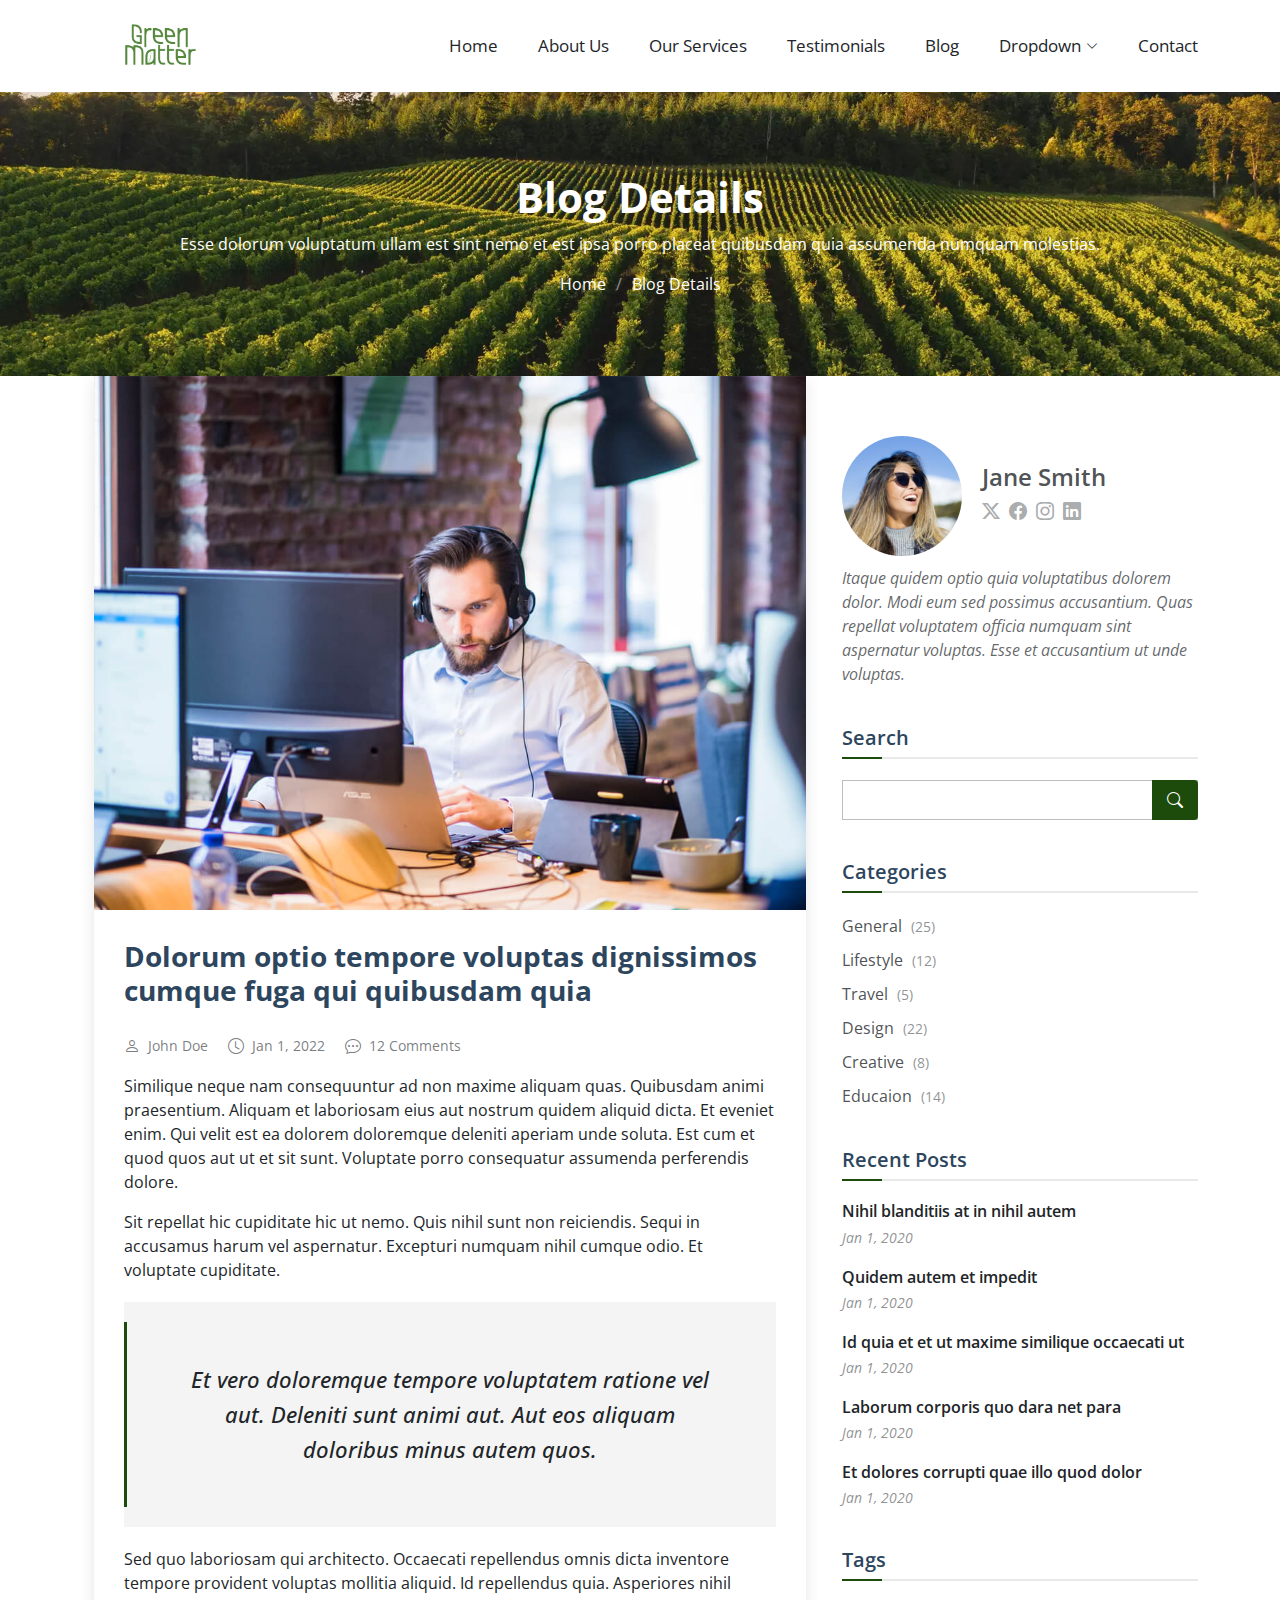
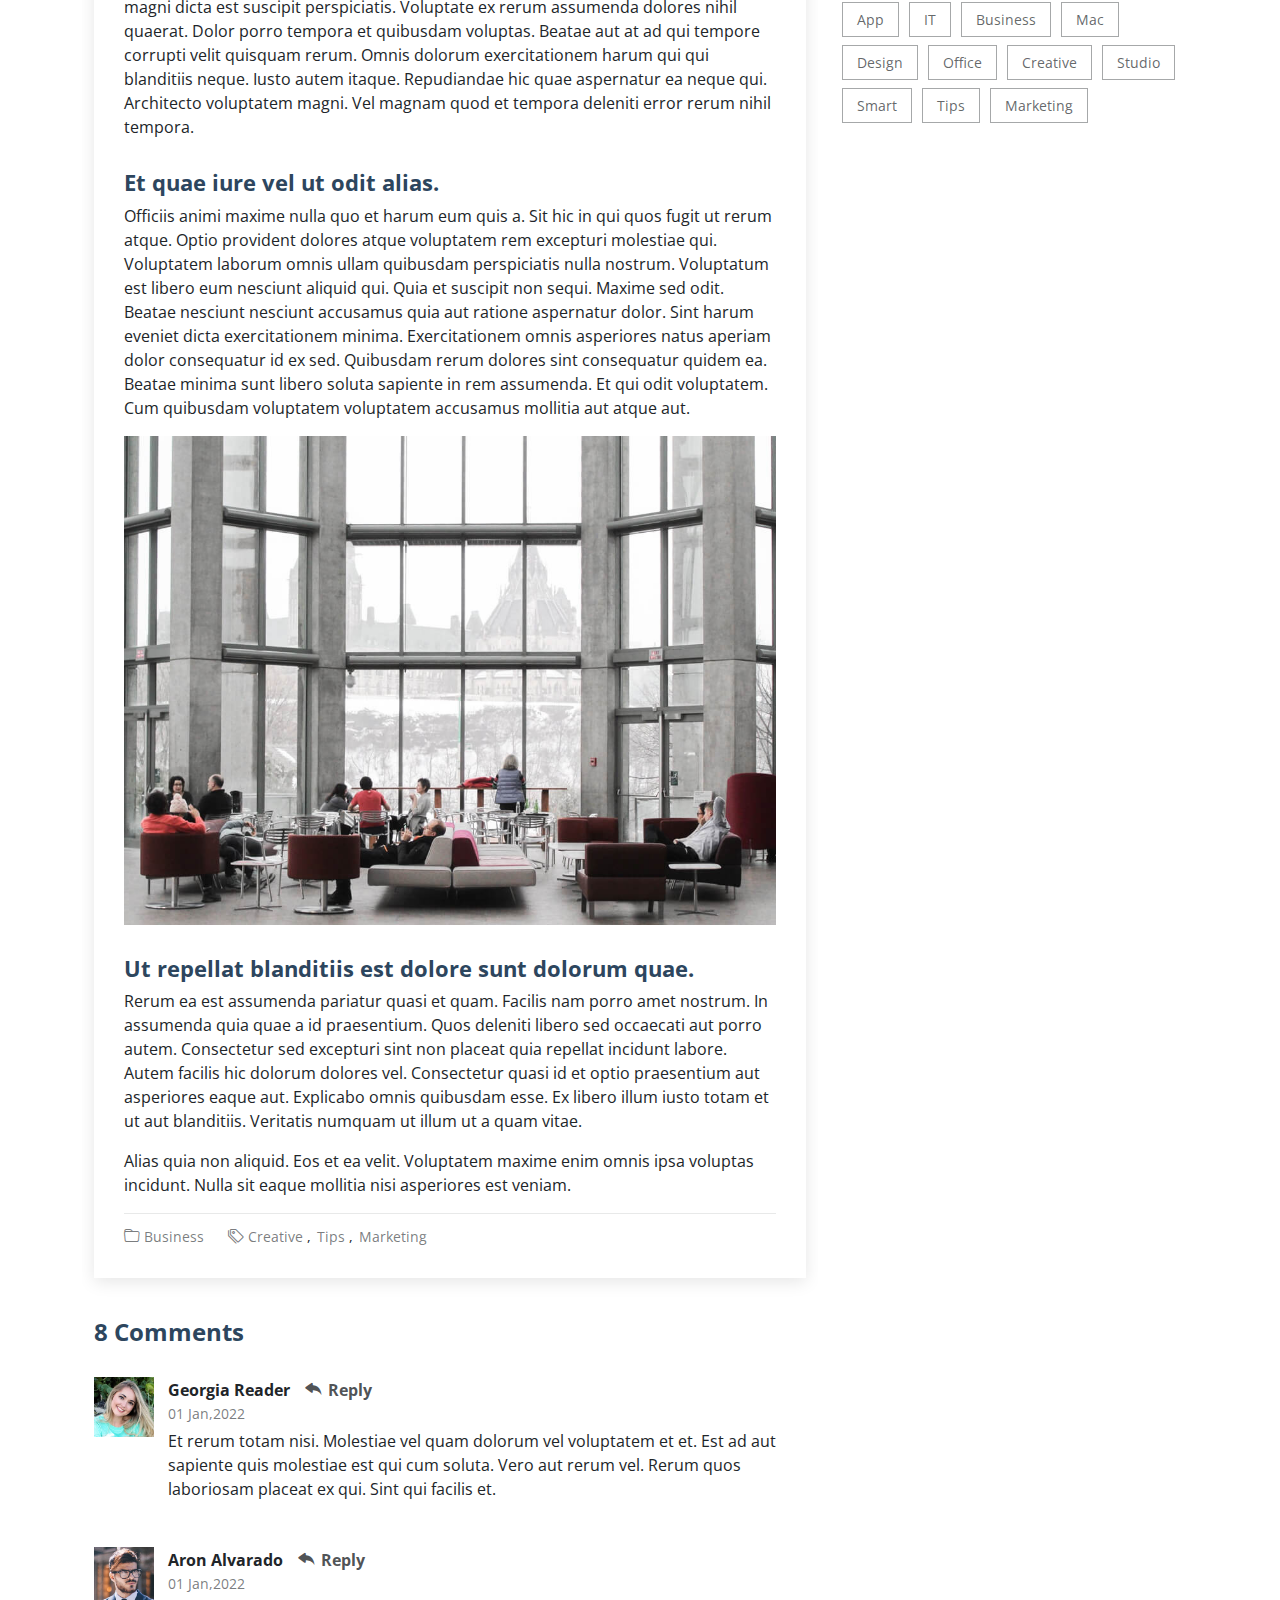
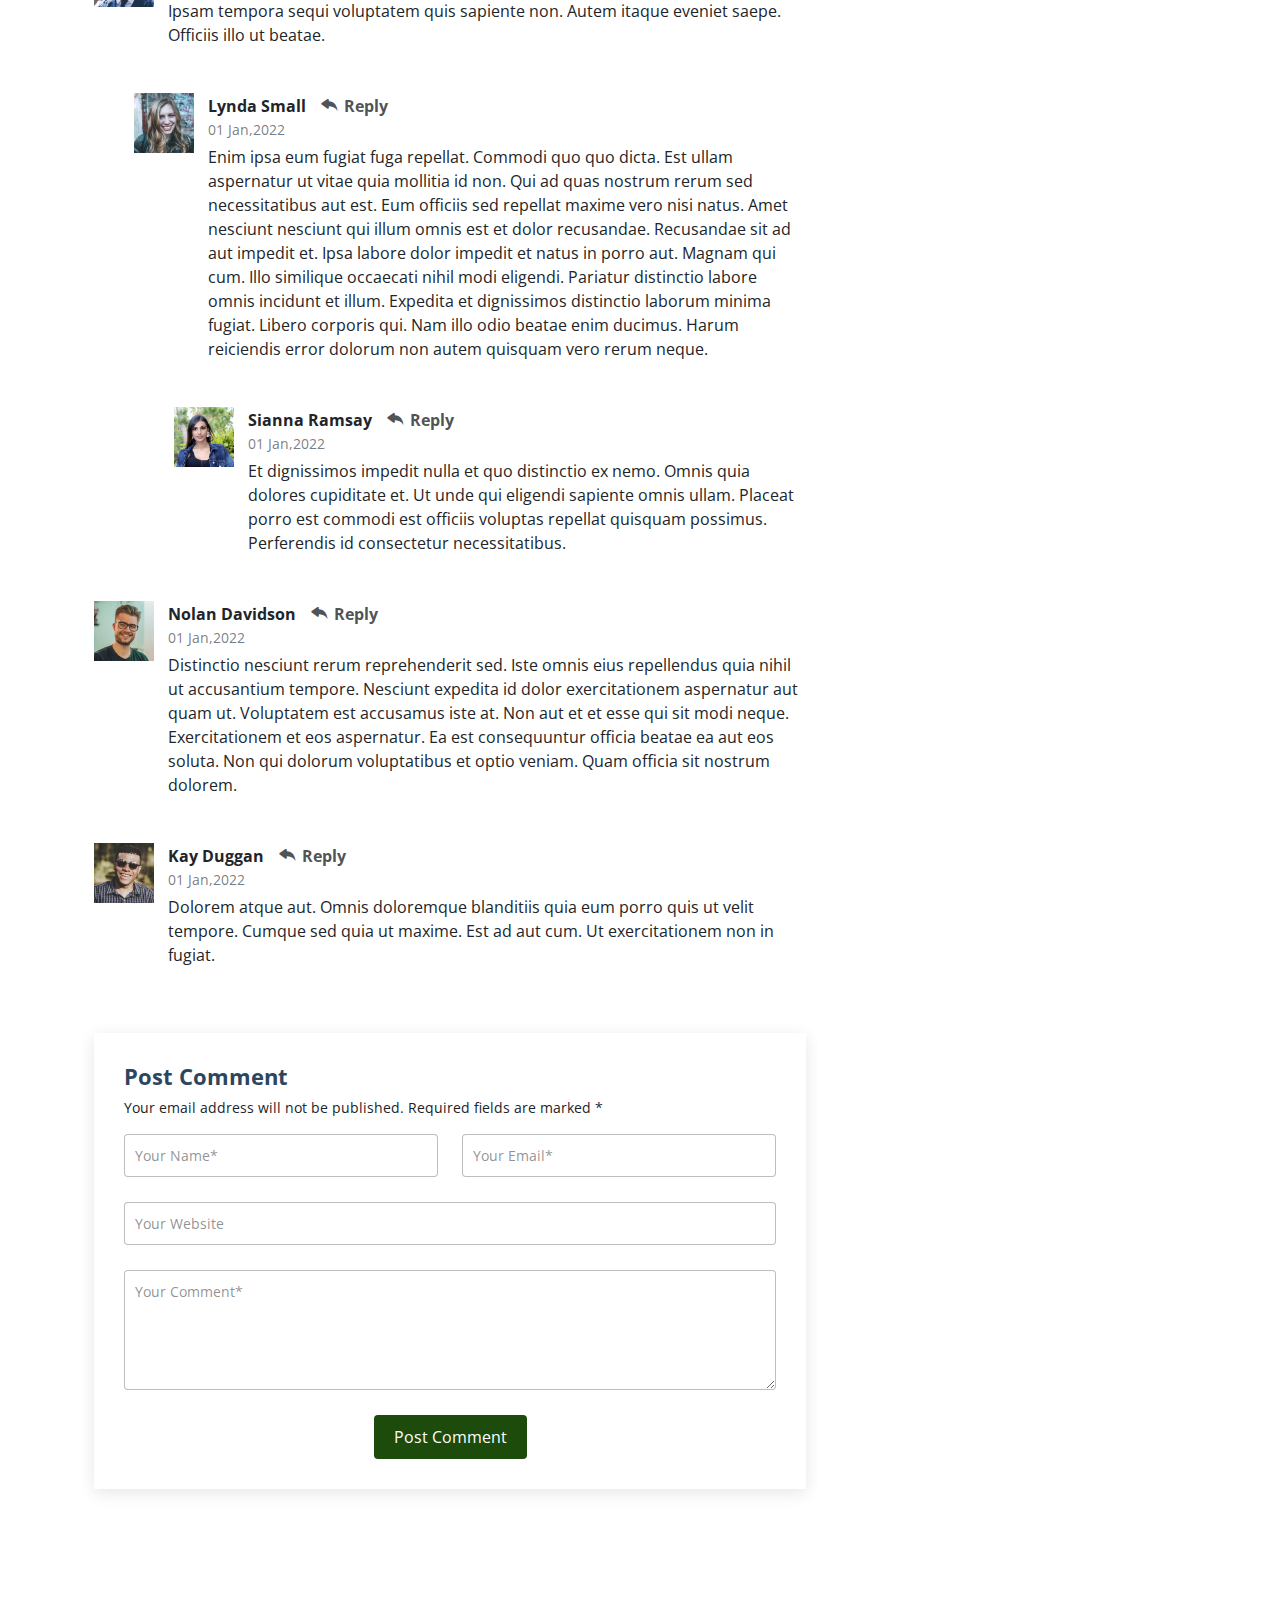
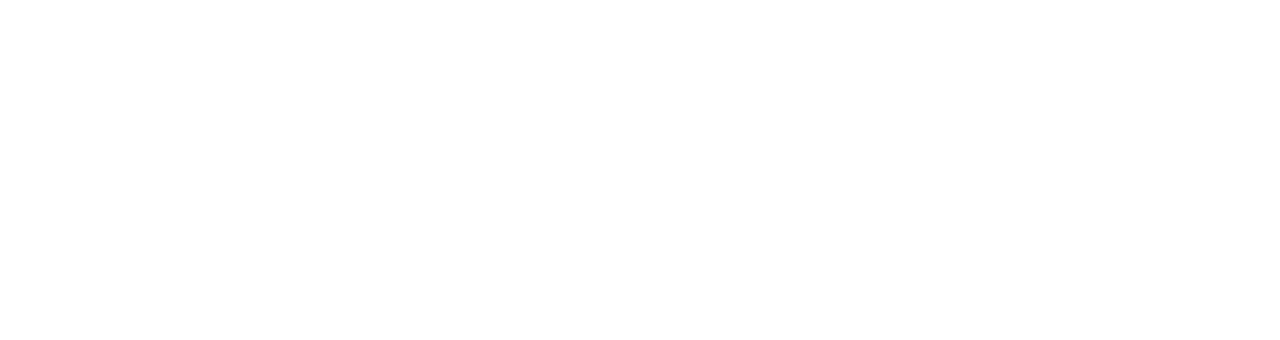
<file: blog-details.html>
<!DOCTYPE html>
<html lang="en">

<head>
  <meta charset="utf-8">
  <meta content="width=device-width, initial-scale=1.0" name="viewport">
  <title>Blog Details - AgriCulture Bootstrap Template</title>
  <meta name="description" content="">
  <meta name="keywords" content="">

  <!-- Favicons -->
  <link href="assets/img/favicon.png" rel="icon">
  <link href="assets/img/apple-touch-icon.png" rel="apple-touch-icon">

  <!-- Fonts -->
  <link href="https://fonts.googleapis.com" rel="preconnect">
  <link href="https://fonts.gstatic.com" rel="preconnect" crossorigin>
  <link href="https://fonts.googleapis.com/css2?family=Open+Sans:ital,wght@0,300;0,400;0,500;0,600;0,700;0,800;1,300;1,400;1,500;1,600;1,700;1,800&family=Marcellus:wght@400&display=swap" rel="stylesheet">

  <!-- Vendor CSS Files -->
  <link href="assets/vendor/bootstrap/css/bootstrap.min.css" rel="stylesheet">
  <link href="assets/vendor/bootstrap-icons/bootstrap-icons.css" rel="stylesheet">
  <link href="assets/vendor/aos/aos.css" rel="stylesheet">
  <link href="assets/vendor/swiper/swiper-bundle.min.css" rel="stylesheet">
  <link href="assets/vendor/glightbox/css/glightbox.min.css" rel="stylesheet">

  <!-- Main CSS File -->
  <link href="assets/css/main.css" rel="stylesheet">

  <!-- =======================================================
  * Template Name: AgriCulture
  * Template URL: https://bootstrapmade.com/agriculture-bootstrap-website-template/
  * Updated: Aug 07 2024 with Bootstrap v5.3.3
  * Author: BootstrapMade.com
  * License: https://bootstrapmade.com/license/
  ======================================================== -->
</head>

<body class="blog-details-page">

  <header id="header" class="header d-flex align-items-center position-relative">
    <div class="container-fluid container-xl position-relative d-flex align-items-center justify-content-between">

      <a href="index.html" class="logo d-flex align-items-center">
        <!-- Uncomment the line below if you also wish to use an image logo -->
        <img src="assets/img/logo.png" alt="AgriCulture">
        <!-- <h1 class="sitename">AgriCulture</h1>  -->
      </a>

      <nav id="navmenu" class="navmenu">
        <ul>
          <li><a href="index.html">Home</a></li>
          <li><a href="about.html">About Us</a></li>
          <li><a href="services.html">Our Services</a></li>
          <li><a href="testimonials.html">Testimonials</a></li>
          <li><a href="blog.html">Blog</a></li>
          <li class="dropdown"><a href="#"><span>Dropdown</span> <i class="bi bi-chevron-down toggle-dropdown"></i></a>
            <ul>
              <li><a href="#">Dropdown 1</a></li>
              <li class="dropdown"><a href="#"><span>Deep Dropdown</span> <i class="bi bi-chevron-down toggle-dropdown"></i></a>
                <ul>
                  <li><a href="#">Deep Dropdown 1</a></li>
                  <li><a href="#">Deep Dropdown 2</a></li>
                  <li><a href="#">Deep Dropdown 3</a></li>
                  <li><a href="#">Deep Dropdown 4</a></li>
                  <li><a href="#">Deep Dropdown 5</a></li>
                </ul>
              </li>
              <li><a href="#">Dropdown 2</a></li>
              <li><a href="#">Dropdown 3</a></li>
              <li><a href="#">Dropdown 4</a></li>
            </ul>
          </li>
          <li><a href="contact.html">Contact</a></li>
        </ul>
        <i class="mobile-nav-toggle d-xl-none bi bi-list"></i>
      </nav>

    </div>
  </header>

  <main class="main">

    <!-- Page Title -->
    <div class="page-title dark-background" data-aos="fade" style="background-image: url(assets/img/page-title-bg.webp);">
      <div class="container position-relative">
        <h1>Blog Details</h1>
        <p>Esse dolorum voluptatum ullam est sint nemo et est ipsa porro placeat quibusdam quia assumenda numquam molestias.</p>
        <nav class="breadcrumbs">
          <ol>
            <li><a href="index.html">Home</a></li>
            <li class="current">Blog Details</li>
          </ol>
        </nav>
      </div>
    </div><!-- End Page Title -->

    <div class="container">
      <div class="row">

        <div class="col-lg-8">

          <!-- Blog Details Section -->
          <section id="blog-details" class="blog-details section">
            <div class="container">

              <article class="article">

                <div class="post-img">
                  <img src="assets/img/blog/blog-1.jpg" alt="" class="img-fluid">
                </div>

                <h2 class="title">Dolorum optio tempore voluptas dignissimos cumque fuga qui quibusdam quia</h2>

                <div class="meta-top">
                  <ul>
                    <li class="d-flex align-items-center"><i class="bi bi-person"></i> <a href="blog-details.html">John Doe</a></li>
                    <li class="d-flex align-items-center"><i class="bi bi-clock"></i> <a href="blog-details.html"><time datetime="2020-01-01">Jan 1, 2022</time></a></li>
                    <li class="d-flex align-items-center"><i class="bi bi-chat-dots"></i> <a href="blog-details.html">12 Comments</a></li>
                  </ul>
                </div><!-- End meta top -->

                <div class="content">
                  <p>
                    Similique neque nam consequuntur ad non maxime aliquam quas. Quibusdam animi praesentium. Aliquam et laboriosam eius aut nostrum quidem aliquid dicta.
                    Et eveniet enim. Qui velit est ea dolorem doloremque deleniti aperiam unde soluta. Est cum et quod quos aut ut et sit sunt. Voluptate porro consequatur assumenda perferendis dolore.
                  </p>

                  <p>
                    Sit repellat hic cupiditate hic ut nemo. Quis nihil sunt non reiciendis. Sequi in accusamus harum vel aspernatur. Excepturi numquam nihil cumque odio. Et voluptate cupiditate.
                  </p>

                  <blockquote>
                    <p>
                      Et vero doloremque tempore voluptatem ratione vel aut. Deleniti sunt animi aut. Aut eos aliquam doloribus minus autem quos.
                    </p>
                  </blockquote>

                  <p>
                    Sed quo laboriosam qui architecto. Occaecati repellendus omnis dicta inventore tempore provident voluptas mollitia aliquid. Id repellendus quia. Asperiores nihil magni dicta est suscipit perspiciatis. Voluptate ex rerum assumenda dolores nihil quaerat.
                    Dolor porro tempora et quibusdam voluptas. Beatae aut at ad qui tempore corrupti velit quisquam rerum. Omnis dolorum exercitationem harum qui qui blanditiis neque.
                    Iusto autem itaque. Repudiandae hic quae aspernatur ea neque qui. Architecto voluptatem magni. Vel magnam quod et tempora deleniti error rerum nihil tempora.
                  </p>

                  <h3>Et quae iure vel ut odit alias.</h3>
                  <p>
                    Officiis animi maxime nulla quo et harum eum quis a. Sit hic in qui quos fugit ut rerum atque. Optio provident dolores atque voluptatem rem excepturi molestiae qui. Voluptatem laborum omnis ullam quibusdam perspiciatis nulla nostrum. Voluptatum est libero eum nesciunt aliquid qui.
                    Quia et suscipit non sequi. Maxime sed odit. Beatae nesciunt nesciunt accusamus quia aut ratione aspernatur dolor. Sint harum eveniet dicta exercitationem minima. Exercitationem omnis asperiores natus aperiam dolor consequatur id ex sed. Quibusdam rerum dolores sint consequatur quidem ea.
                    Beatae minima sunt libero soluta sapiente in rem assumenda. Et qui odit voluptatem. Cum quibusdam voluptatem voluptatem accusamus mollitia aut atque aut.
                  </p>
                  <img src="assets/img/blog/blog-inside-post.jpg" class="img-fluid" alt="">

                  <h3>Ut repellat blanditiis est dolore sunt dolorum quae.</h3>
                  <p>
                    Rerum ea est assumenda pariatur quasi et quam. Facilis nam porro amet nostrum. In assumenda quia quae a id praesentium. Quos deleniti libero sed occaecati aut porro autem. Consectetur sed excepturi sint non placeat quia repellat incidunt labore. Autem facilis hic dolorum dolores vel.
                    Consectetur quasi id et optio praesentium aut asperiores eaque aut. Explicabo omnis quibusdam esse. Ex libero illum iusto totam et ut aut blanditiis. Veritatis numquam ut illum ut a quam vitae.
                  </p>
                  <p>
                    Alias quia non aliquid. Eos et ea velit. Voluptatem maxime enim omnis ipsa voluptas incidunt. Nulla sit eaque mollitia nisi asperiores est veniam.
                  </p>

                </div><!-- End post content -->

                <div class="meta-bottom">
                  <i class="bi bi-folder"></i>
                  <ul class="cats">
                    <li><a href="#">Business</a></li>
                  </ul>

                  <i class="bi bi-tags"></i>
                  <ul class="tags">
                    <li><a href="#">Creative</a></li>
                    <li><a href="#">Tips</a></li>
                    <li><a href="#">Marketing</a></li>
                  </ul>
                </div><!-- End meta bottom -->

              </article>

            </div>
          </section><!-- /Blog Details Section -->

          <!-- Blog Comments Section -->
          <section id="blog-comments" class="blog-comments section">

            <div class="container">

              <h4 class="comments-count">8 Comments</h4>

              <div id="comment-1" class="comment">
                <div class="d-flex">
                  <div class="comment-img"><img src="assets/img/blog/comments-1.jpg" alt=""></div>
                  <div>
                    <h5><a href="">Georgia Reader</a> <a href="#" class="reply"><i class="bi bi-reply-fill"></i> Reply</a></h5>
                    <time datetime="2020-01-01">01 Jan,2022</time>
                    <p>
                      Et rerum totam nisi. Molestiae vel quam dolorum vel voluptatem et et. Est ad aut sapiente quis molestiae est qui cum soluta.
                      Vero aut rerum vel. Rerum quos laboriosam placeat ex qui. Sint qui facilis et.
                    </p>
                  </div>
                </div>
              </div><!-- End comment #1 -->

              <div id="comment-2" class="comment">
                <div class="d-flex">
                  <div class="comment-img"><img src="assets/img/blog/comments-2.jpg" alt=""></div>
                  <div>
                    <h5><a href="">Aron Alvarado</a> <a href="#" class="reply"><i class="bi bi-reply-fill"></i> Reply</a></h5>
                    <time datetime="2020-01-01">01 Jan,2022</time>
                    <p>
                      Ipsam tempora sequi voluptatem quis sapiente non. Autem itaque eveniet saepe. Officiis illo ut beatae.
                    </p>
                  </div>
                </div>

                <div id="comment-reply-1" class="comment comment-reply">
                  <div class="d-flex">
                    <div class="comment-img"><img src="assets/img/blog/comments-3.jpg" alt=""></div>
                    <div>
                      <h5><a href="">Lynda Small</a> <a href="#" class="reply"><i class="bi bi-reply-fill"></i> Reply</a></h5>
                      <time datetime="2020-01-01">01 Jan,2022</time>
                      <p>
                        Enim ipsa eum fugiat fuga repellat. Commodi quo quo dicta. Est ullam aspernatur ut vitae quia mollitia id non. Qui ad quas nostrum rerum sed necessitatibus aut est. Eum officiis sed repellat maxime vero nisi natus. Amet nesciunt nesciunt qui illum omnis est et dolor recusandae.

                        Recusandae sit ad aut impedit et. Ipsa labore dolor impedit et natus in porro aut. Magnam qui cum. Illo similique occaecati nihil modi eligendi. Pariatur distinctio labore omnis incidunt et illum. Expedita et dignissimos distinctio laborum minima fugiat.

                        Libero corporis qui. Nam illo odio beatae enim ducimus. Harum reiciendis error dolorum non autem quisquam vero rerum neque.
                      </p>
                    </div>
                  </div>

                  <div id="comment-reply-2" class="comment comment-reply">
                    <div class="d-flex">
                      <div class="comment-img"><img src="assets/img/blog/comments-4.jpg" alt=""></div>
                      <div>
                        <h5><a href="">Sianna Ramsay</a> <a href="#" class="reply"><i class="bi bi-reply-fill"></i> Reply</a></h5>
                        <time datetime="2020-01-01">01 Jan,2022</time>
                        <p>
                          Et dignissimos impedit nulla et quo distinctio ex nemo. Omnis quia dolores cupiditate et. Ut unde qui eligendi sapiente omnis ullam. Placeat porro est commodi est officiis voluptas repellat quisquam possimus. Perferendis id consectetur necessitatibus.
                        </p>
                      </div>
                    </div>

                  </div><!-- End comment reply #2-->

                </div><!-- End comment reply #1-->

              </div><!-- End comment #2-->

              <div id="comment-3" class="comment">
                <div class="d-flex">
                  <div class="comment-img"><img src="assets/img/blog/comments-5.jpg" alt=""></div>
                  <div>
                    <h5><a href="">Nolan Davidson</a> <a href="#" class="reply"><i class="bi bi-reply-fill"></i> Reply</a></h5>
                    <time datetime="2020-01-01">01 Jan,2022</time>
                    <p>
                      Distinctio nesciunt rerum reprehenderit sed. Iste omnis eius repellendus quia nihil ut accusantium tempore. Nesciunt expedita id dolor exercitationem aspernatur aut quam ut. Voluptatem est accusamus iste at.
                      Non aut et et esse qui sit modi neque. Exercitationem et eos aspernatur. Ea est consequuntur officia beatae ea aut eos soluta. Non qui dolorum voluptatibus et optio veniam. Quam officia sit nostrum dolorem.
                    </p>
                  </div>
                </div>

              </div><!-- End comment #3 -->

              <div id="comment-4" class="comment">
                <div class="d-flex">
                  <div class="comment-img"><img src="assets/img/blog/comments-6.jpg" alt=""></div>
                  <div>
                    <h5><a href="">Kay Duggan</a> <a href="#" class="reply"><i class="bi bi-reply-fill"></i> Reply</a></h5>
                    <time datetime="2020-01-01">01 Jan,2022</time>
                    <p>
                      Dolorem atque aut. Omnis doloremque blanditiis quia eum porro quis ut velit tempore. Cumque sed quia ut maxime. Est ad aut cum. Ut exercitationem non in fugiat.
                    </p>
                  </div>
                </div>

              </div><!-- End comment #4 -->

            </div>

          </section><!-- /Blog Comments Section -->

          <!-- Comment Form Section -->
          <section id="comment-form" class="comment-form section">
            <div class="container">

              <form action="">

                <h4>Post Comment</h4>
                <p>Your email address will not be published. Required fields are marked * </p>
                <div class="row">
                  <div class="col-md-6 form-group">
                    <input name="name" type="text" class="form-control" placeholder="Your Name*">
                  </div>
                  <div class="col-md-6 form-group">
                    <input name="email" type="text" class="form-control" placeholder="Your Email*">
                  </div>
                </div>
                <div class="row">
                  <div class="col form-group">
                    <input name="website" type="text" class="form-control" placeholder="Your Website">
                  </div>
                </div>
                <div class="row">
                  <div class="col form-group">
                    <textarea name="comment" class="form-control" placeholder="Your Comment*"></textarea>
                  </div>
                </div>

                <div class="text-center">
                  <button type="submit" class="btn btn-primary">Post Comment</button>
                </div>

              </form>

            </div>
          </section><!-- /Comment Form Section -->

        </div>

        <div class="col-lg-4 sidebar">

          <div class="widgets-container">

            <!-- Blog Author Widget -->
            <div class="blog-author-widget widget-item">

              <div class="d-flex flex-column align-items-center">
                <div class="d-flex align-items-center w-100">
                  <img src="assets/img/blog/blog-author.jpg" class="rounded-circle flex-shrink-0" alt="">
                  <div>
                    <h4>Jane Smith</h4>
                    <div class="social-links">
                      <a href="https://x.com/#"><i class="bi bi-twitter-x"></i></a>
                      <a href="https://facebook.com/#"><i class="bi bi-facebook"></i></a>
                      <a href="https://instagram.com/#"><i class="biu bi-instagram"></i></a>
                      <a href="https://instagram.com/#"><i class="biu bi-linkedin"></i></a>
                    </div>
                  </div>
                </div>

                <p>
                  Itaque quidem optio quia voluptatibus dolorem dolor. Modi eum sed possimus accusantium. Quas repellat voluptatem officia numquam sint aspernatur voluptas. Esse et accusantium ut unde voluptas.
                </p>

              </div>

            </div><!--/Blog Author Widget -->

            <!-- Search Widget -->
            <div class="search-widget widget-item">

              <h3 class="widget-title">Search</h3>
              <form action="">
                <input type="text">
                <button type="submit" title="Search"><i class="bi bi-search"></i></button>
              </form>

            </div><!--/Search Widget -->

            <!-- Categories Widget -->
            <div class="categories-widget widget-item">

              <h3 class="widget-title">Categories</h3>
              <ul class="mt-3">
                <li><a href="#">General <span>(25)</span></a></li>
                <li><a href="#">Lifestyle <span>(12)</span></a></li>
                <li><a href="#">Travel <span>(5)</span></a></li>
                <li><a href="#">Design <span>(22)</span></a></li>
                <li><a href="#">Creative <span>(8)</span></a></li>
                <li><a href="#">Educaion <span>(14)</span></a></li>
              </ul>

            </div><!--/Categories Widget -->

            <!-- Recent Posts Widget 2 -->
            <div class="recent-posts-widget-2 widget-item">

              <h3 class="widget-title">Recent Posts</h3>

              <div class="post-item">
                <h4><a href="blog-details.html">Nihil blanditiis at in nihil autem</a></h4>
                <time datetime="2020-01-01">Jan 1, 2020</time>
              </div><!-- End recent post item-->

              <div class="post-item">
                <h4><a href="blog-details.html">Quidem autem et impedit</a></h4>
                <time datetime="2020-01-01">Jan 1, 2020</time>
              </div><!-- End recent post item-->

              <div class="post-item">
                <h4><a href="blog-details.html">Id quia et et ut maxime similique occaecati ut</a></h4>
                <time datetime="2020-01-01">Jan 1, 2020</time>
              </div><!-- End recent post item-->

              <div class="post-item">
                <h4><a href="blog-details.html">Laborum corporis quo dara net para</a></h4>
                <time datetime="2020-01-01">Jan 1, 2020</time>
              </div><!-- End recent post item-->

              <div class="post-item">
                <h4><a href="blog-details.html">Et dolores corrupti quae illo quod dolor</a></h4>
                <time datetime="2020-01-01">Jan 1, 2020</time>
              </div><!-- End recent post item-->

            </div><!--/Recent Posts Widget 2 -->

            <!-- Tags Widget -->
            <div class="tags-widget widget-item">

              <h3 class="widget-title">Tags</h3>
              <ul>
                <li><a href="#">App</a></li>
                <li><a href="#">IT</a></li>
                <li><a href="#">Business</a></li>
                <li><a href="#">Mac</a></li>
                <li><a href="#">Design</a></li>
                <li><a href="#">Office</a></li>
                <li><a href="#">Creative</a></li>
                <li><a href="#">Studio</a></li>
                <li><a href="#">Smart</a></li>
                <li><a href="#">Tips</a></li>
                <li><a href="#">Marketing</a></li>
              </ul>

            </div><!--/Tags Widget -->

          </div>

        </div>

      </div>
    </div>

  </main>

  <footer id="footer" class="footer dark-background">

    <div class="footer-top">
      <div class="container">
        <div class="row gy-4">
          <div class="col-lg-4 col-md-6 footer-about">
            <a href="index.html" class="logo d-flex align-items-center">
              <span class="sitename">AgriCulture</span>
            </a>
            <div class="footer-contact pt-3">
              <p>A108 Adam Street</p>
              <p>New York, NY 535022</p>
              <p class="mt-3"><strong>Phone:</strong> <span>+1 5589 55488 55</span></p>
              <p><strong>Email:</strong> <span>info@example.com</span></p>
            </div>
          </div>

          <div class="col-lg-2 col-md-3 footer-links">
            <h4>Useful Links</h4>
            <ul>
              <li><a href="#">Home</a></li>
              <li><a href="#">About us</a></li>
              <li><a href="#">Services</a></li>
              <li><a href="#">Terms of service</a></li>
              <li><a href="#">Privacy policy</a></li>
            </ul>
          </div>

          <div class="col-lg-2 col-md-3 footer-links">
            <h4>Our Services</h4>
            <ul>
              <li><a href="#">Web Design</a></li>
              <li><a href="#">Web Development</a></li>
              <li><a href="#">Product Management</a></li>
              <li><a href="#">Marketing</a></li>
              <li><a href="#">Graphic Design</a></li>
            </ul>
          </div>

          <div class="col-lg-2 col-md-3 footer-links">
            <h4>Hic solutasetp</h4>
            <ul>
              <li><a href="#">Molestiae accusamus iure</a></li>
              <li><a href="#">Excepturi dignissimos</a></li>
              <li><a href="#">Suscipit distinctio</a></li>
              <li><a href="#">Dilecta</a></li>
              <li><a href="#">Sit quas consectetur</a></li>
            </ul>
          </div>

          <div class="col-lg-2 col-md-3 footer-links">
            <h4>Nobis illum</h4>
            <ul>
              <li><a href="#">Ipsam</a></li>
              <li><a href="#">Laudantium dolorum</a></li>
              <li><a href="#">Dinera</a></li>
              <li><a href="#">Trodelas</a></li>
              <li><a href="#">Flexo</a></li>
            </ul>
          </div>

        </div>
      </div>
    </div>

    <div class="copyright text-center">
      <div class="container d-flex flex-column flex-lg-row justify-content-center justify-content-lg-between align-items-center">

        <div class="d-flex flex-column align-items-center align-items-lg-start">
          <div>
            © Copyright <strong><span>MyWebsite</span></strong>. All Rights Reserved
          </div>
          <div class="credits">
            <!-- All the links in the footer should remain intact. -->
            <!-- You can delete the links only if you purchased the pro version. -->
            <!-- Licensing information: https://bootstrapmade.com/license/ -->
            <!-- Purchase the pro version with working PHP/AJAX contact form: https://bootstrapmade.com/herobiz-bootstrap-business-template/ -->
            Designed by <a href="https://bootstrapmade.com/">BootstrapMade</a> Distributed by <a href="https://themewagon.com">ThemeWagon</a>
          </div>
        </div>

        <div class="social-links order-first order-lg-last mb-3 mb-lg-0">
          <a href=""><i class="bi bi-twitter-x"></i></a>
          <a href=""><i class="bi bi-facebook"></i></a>
          <a href=""><i class="bi bi-instagram"></i></a>
          <a href=""><i class="bi bi-linkedin"></i></a>
        </div>

      </div>
    </div>

  </footer>

  <!-- Scroll Top -->
  <a href="#" id="scroll-top" class="scroll-top d-flex align-items-center justify-content-center"><i class="bi bi-arrow-up-short"></i></a>

  <!-- Preloader -->
  <div id="preloader"></div>

  <!-- Vendor JS Files -->
  <script src="assets/vendor/bootstrap/js/bootstrap.bundle.min.js"></script>
  <script src="assets/vendor/php-email-form/validate.js"></script>
  <script src="assets/vendor/aos/aos.js"></script>
  <script src="assets/vendor/swiper/swiper-bundle.min.js"></script>
  <script src="assets/vendor/glightbox/js/glightbox.min.js"></script>

  <!-- Main JS File -->
  <script src="assets/js/main.js"></script>

</body>

</html>
</file>
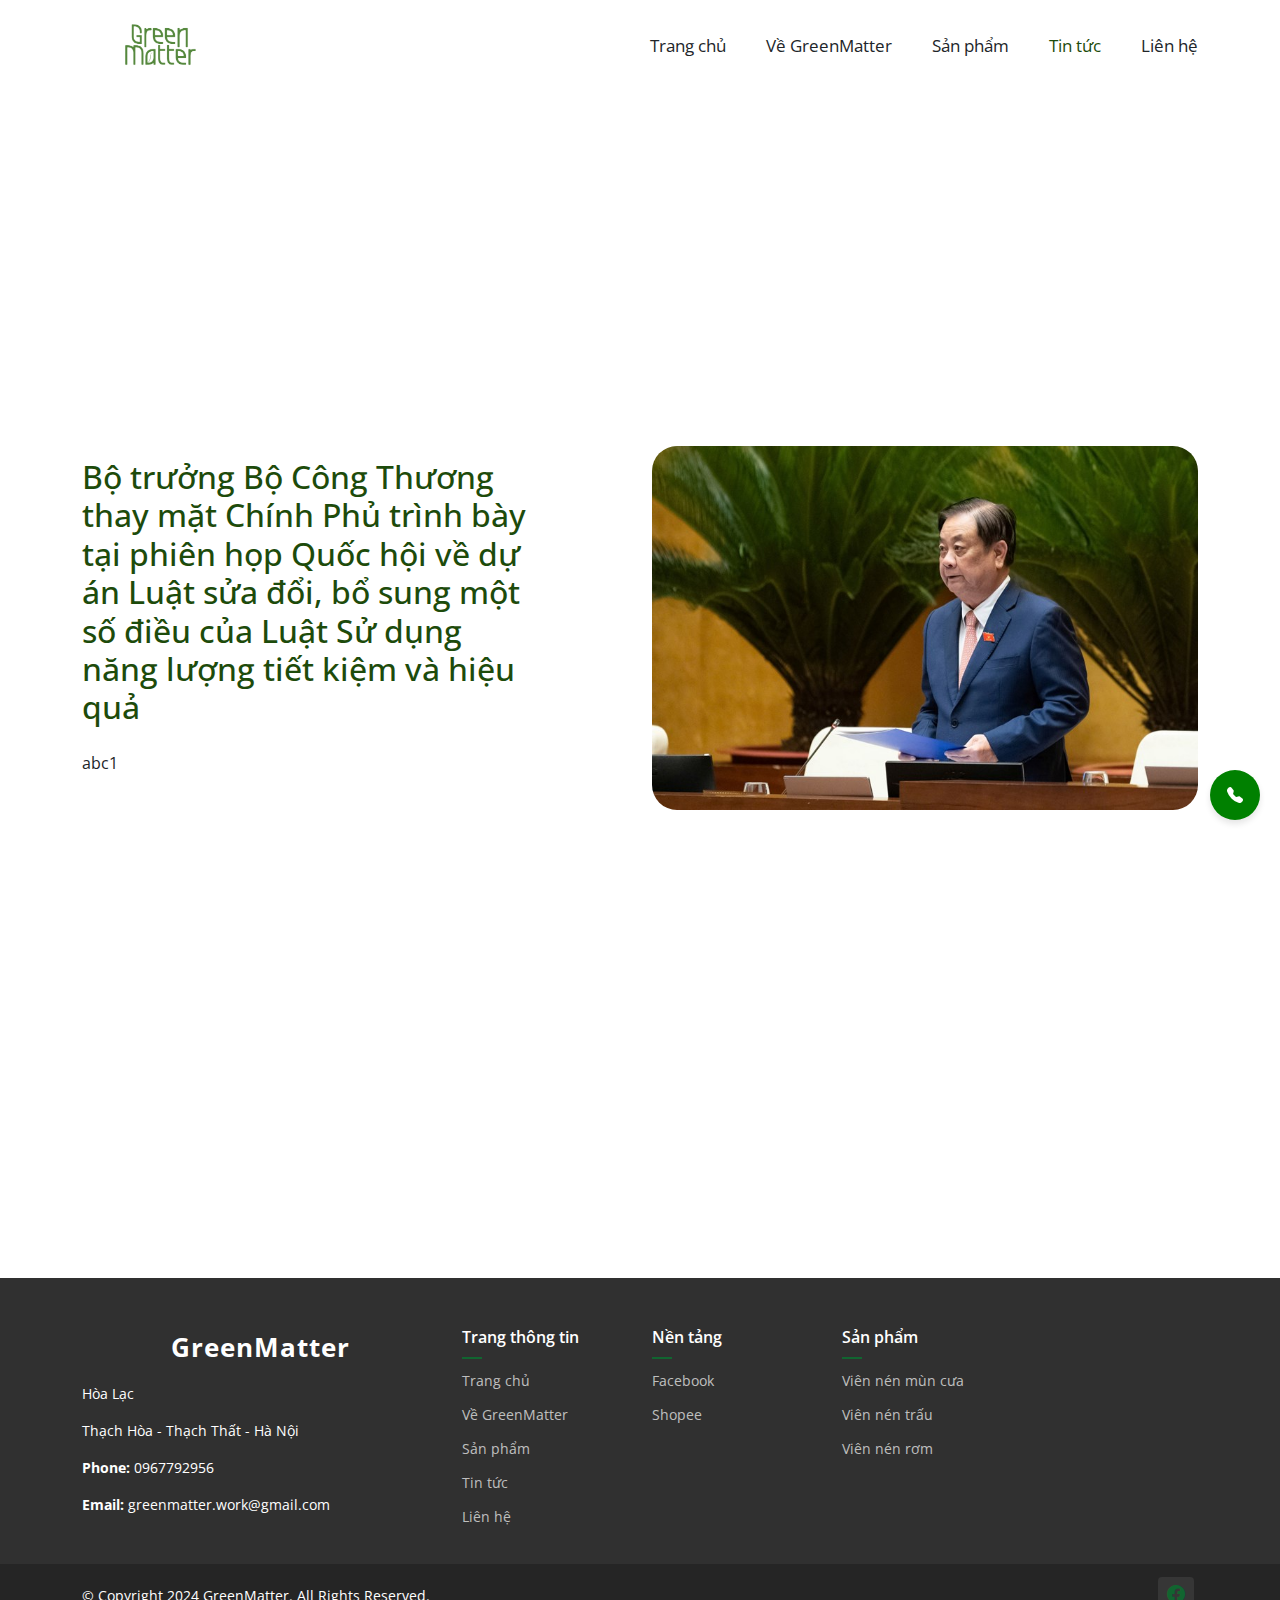
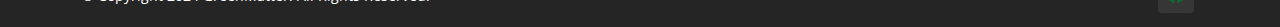
<file: blog.html>
<!DOCTYPE html>
<html lang="en">

<head>
  <meta charset="utf-8">
  <meta content="width=device-width, initial-scale=1.0" name="viewport">
  <title>Tin tức - GreenMatter</title>
  <meta name="description" content="">
  <meta name="keywords" content="">

  <!-- Favicons -->
  <link href="assets/img/favicon.png" rel="icon">
  <link href="assets/img/apple-touch-icon.png" rel="apple-touch-icon">

  <!-- Fonts -->
  <link href="https://fonts.googleapis.com" rel="preconnect">
  <link href="https://fonts.gstatic.com" rel="preconnect" crossorigin>
  <link
    href="https://fonts.googleapis.com/css2?family=Open+Sans:ital,wght@0,300;0,400;0,500;0,600;0,700;0,800;1,300;1,400;1,500;1,600;1,700;1,800&family=Marcellus:wght@400&display=swap"
    rel="stylesheet">

  <!-- Vendor CSS Files -->
  <link href="assets/vendor/bootstrap/css/bootstrap.min.css" rel="stylesheet">
  <link href="assets/vendor/bootstrap-icons/bootstrap-icons.css" rel="stylesheet">
  <link href="assets/vendor/aos/aos.css" rel="stylesheet">
  <link href="assets/vendor/swiper/swiper-bundle.min.css" rel="stylesheet">
  <link href="assets/vendor/glightbox/css/glightbox.min.css" rel="stylesheet">

  <!-- Main CSS File -->
  <link href="assets/css/main.css" rel="stylesheet">
</head>

<body class="about-page">

  <header id="header" class="header d-flex align-items-center position-relative">
    <div class="container-fluid container-xl position-relative d-flex align-items-center justify-content-between">

      <a href="index.html" class="logo d-flex align-items-center">
        <img src="assets/img/logo.png" alt="GreenMatter">
        <style>
          .logo {
            display: flex;
            justify-content: center;
          }
        </style>
      </a>

      <nav id="navmenu" class="navmenu">
        <ul>
          <li><a href="index.html">Trang chủ </a></li>
          <li><a href="about.html">Về GreenMatter</a></li>
          <li><a href="services.html">Sản phẩm</a></li>
          <li><a href="blog.html" class="active">Tin tức</a></li>
          <li><a href="contact.html">Liên hệ</a></li>
        </ul>
        <i class="mobile-nav-toggle d-xl-none bi bi-list"></i>
      </nav>

    </div>
  </header>

  <main class="main">

    <!-- Page Title -->
    <div class="page-title dark-background" data-aos="fade"
      style="background-image: url(https://maybam.vn/wp-content/uploads/2021/09/xuat-khau-vien-go-nen-mun-cua-wood-pellet.jpg);">
      <div class="container position-relative">
        <h1>Tin tức</h1>
        <p>Cập nhật những tin tức mới nhất về năng lượng tái tạo và phát triển bền vững</p>
        <nav class="breadcrumbs">
          <ol>
            <li><a href="index.html">Trang chủ</a></li>
            <li class="current">Tin tức</li>
          </ol>
        </nav>
      </div>
    </div><!-- End Page Title -->

    <!-- News Section 1 -->
    <section id="about-3" class="about-3 section">
      <div class="container">
        <div class="row gy-4 justify-content-between align-items-center">
          <div class="col-lg-6 order-lg-2 position-relative" data-aos="zoom-out">
            <img src="assets/img/tintuc1.jpg" alt="Tin tức 1" class="img-fluid" style="margin-top: 70px; border-radius: 25px;">
          </div>
          <div class="col-lg-5 order-lg-1" data-aos="fade-up" data-aos-delay="100">
            <h2 class="content-title mb-4" style="margin-top: 70px;">Bộ trưởng Bộ Công Thương thay mặt Chính Phủ trình bày tại phiên họp Quốc hội về dự án Luật sửa đổi, bổ sung một số điều của Luật Sử dụng năng lượng tiết kiệm và hiệu quả</h2>
            <p class="mb-4">
              abc1
            </p>
          </div>
        </div>
      </div>
    </section>

    <!-- News Section 2 -->
    <section id="about-3" class="about-3 section">
      <div class="container">
        <div class="row gy-4 justify-content-between align-items-center">
          <div class="col-lg-6 order-lg-1 position-relative" data-aos="zoom-out">
            <img src="assets/img/tintuc2.jpg" alt="Tin tức 2" class="img-fluid" style="margin-top: 70px; border-radius: 25px;">
          </div>
          <div class="col-lg-5 order-lg-2" data-aos="fade-up" data-aos-delay="100">
            <h2 class="content-title mb-4" style="margin-top: 70px;">Viện Khoa học Kỹ thuật Nông Lâm nghiệp Tây Nguyên Tổ chức Tọa đàm "Than sinh học Biochar và ứng dụng trong sản xuất nông nghiệp bền vững"</h2>
            <p class="mb-4">
              abc2
            </p>
          </div>
        </div>
      </div>
    </section>

  </main>

  <!-- <footer id="footer" class="footer dark-background2">
    <div class="footer-top">
      <div class="container">
        <div class="row gy-4">
          <div class="col-lg-4 col-md-6 footer-about">
            <a href="index.html" class="logo d-flex align-items-center">
              <img src="https://scontent.fhan15-1.fna.fbcdn.net/v/t39.30808-6/480750828_614032598001665_3575006371269552177_n.jpg?_nc_cat=109&ccb=1-7&_nc_sid=127cfc&_nc_ohc=S1MJi2jsFOUQ7kNvgG6J5VY&_nc_oc=Adg7dqlv8iWc9wS1rxcOSHh3-H99QSZWMvPU__Xo9xSeQ2Pbea9ncbgWXAcJBou7MrA&_nc_zt=23&_nc_ht=scontent.fhan15-1.fna&_nc_gid=A5FbaPMK8aROXUYothpz0GX&oh=00_AYA2j7TcRKOJJWgHpQ5ry-nP-el6BFLuAzotmpYg6X2UoA&oe=67C39F0E" alt="GreenMatter" class="sitename" style="margin-left: -320px; transform: scale(1.2); transition: transform 0.3s ease;">
            </a>
            <div class="footer-contact pt-3">
              <p>Hòa Lạc</p>
              <p>Thạch Hòa - Thạch Thất - Hà Nội</p>
              <p class="mt-3"><strong>Phone:</strong> <span>0967792956</span></p>
              <p><strong>Email:</strong> <span>greenmatter.work@gmail.com</span></p>
            </div>
          </div> -->
  <footer id="footer" class="footer dark-background2">
    <div class="footer-top">
      <div class="container">
        <div class="row gy-4">
          <div class="col-lg-4 col-md-6 footer-about">
            <a href="index.html" class="logo d-flex align-items-center">
              <span class="sitename">GreenMatter</span>
            </a>
            <div class="footer-contact pt-3">
              <p>Hòa Lạc</p>
              <p>Thạch Hòa - Thạch Thất - Hà Nội</p>
              <p class="mt-3"><strong>Phone:</strong> <span>0967792956</span></p>
              <p><strong>Email:</strong> <span>greenmatter.work@gmail.com</span></p>
            </div>
          </div>

          <div class="col-lg-2 col-md-3 footer-links">
            <h4>Trang thông tin</h4>
            <ul>
              <li><a href="index.html">Trang chủ </a></li>
              <li><a href="about.html">Về GreenMatter</a></li>
              <li><a href="services.html">Sản phẩm</a></li>
              <li><a href="blog.html">Tin tức</a></li>
              <li><a href="contact.html">Liên hệ</a></li>
            </ul>
          </div>

          <div class="col-lg-2 col-md-3 footer-links">
            <h4>Nền tảng</h4>
            <ul>
              <li><a href="https://www.facebook.com/profile.php?id=61571792398439">Facebook</a></li>
              <li><a href="#">Shopee</a></li>
            </ul>
          </div>

          <div class="col-lg-2 col-md-3 footer-links">
            <h4>Sản phẩm</h4>
            <ul>
              <li><a href="index.html">Viên nén mùn cưa</a></li>
              <li><a href="about.html">Viên nén trấu</a></li>
              <li><a href="services.html">Viên nén rơm</a></li>
            </ul>
          </div>
        </div>
      </div>
    </div>
    <div class="container d-flex flex-column flex-lg-row justify-content-center justify-content-lg-between align-items-center">
      <div class="d-flex flex-column align-items-center align-items-lg-start"><br>
        <div>
          © Copyright 2024 GreenMatter. All Rights Reserved.
        </div>
        <br>
      </div>

      <div class="social-links order-first order-lg-last mb-3 mb-lg-0">
        <a href="https://www.facebook.com/profile.php?id=61571792398439"><i class="bi bi-facebook"></i></a>
      </div>
    </div>
  </footer>

  <!-- Scroll Top -->
  <a href="tel:+84901234567" id="click-to-call" class="click-to-call d-flex align-items-center justify-content-center">
    <i class="bi bi-telephone-fill"></i>
  </a>

  <a href="#" id="scroll-top" class="scroll-top d-flex align-items-center justify-content-center">
    <i class="bi bi-arrow-up-short"></i>
  </a>

  <!-- Preloader -->
  <div id="preloader"></div>

  <!-- Vendor JS Files -->
  <script src="assets/vendor/bootstrap/js/bootstrap.bundle.min.js"></script>
  <script src="assets/vendor/php-email-form/validate.js"></script>
  <script src="assets/vendor/aos/aos.js"></script>
  <script src="assets/vendor/swiper/swiper-bundle.min.js"></script>
  <script src="assets/vendor/glightbox/js/glightbox.min.js"></script>

  <!-- Main JS File -->
  <script src="assets/js/main.js"></script>

</body>

</html>
</file>
<file: assets/css/main.css>
/**
* Template Name: AgriCulture
* Template URL: https://bootstrapmade.com/agriculture-bootstrap-website-template/
* Updated: Aug 07 2024 with Bootstrap v5.3.3
* Author: BootstrapMade.com
* License: https://bootstrapmade.com/license/
*/

/*--------------------------------------------------------------
# Font & Color Variables
# Help: https://bootstrapmade.com/color-system/
--------------------------------------------------------------*/
/* Fonts */

:root {
  --default-font: "Open Sans",  system-ui, -apple-system, "Segoe UI", Roboto, "Helvetica Neue", Arial, "Noto Sans", "Liberation Sans", sans-serif, "Apple Color Emoji", "Segoe UI Emoji", "Segoe UI Symbol", "Noto Color Emoji";
  --heading-font: "Poppins", Sans-serif
  --nav-font: "Poppins", Sans-serif
}

/* Global Colors - The following color variables are used throughout the website. Updating them here will change the color scheme of the entire website */
:root { 
  --background-color: #ffffff; /* Background color for the entire website, including individual sections */
  --default-color: #212529; /* Default color used for the majority of the text content across the entire website */
  --heading-color: #2d465e; /* Color for headings, subheadings and title throughout the website */
  --accent-color: #1d4b0b; /* Accent color that represents your brand on the website. It's used for buttons, links, and other elements that need to stand out */
  --surface-color: #ffffff; /* The surface color is used as a background of boxed elements within sections, such as cards, icon boxes, or other elements that require a visual separation from the global background. */
  --contrast-color: #ffffff; /* Contrast color for text, ensuring readability against backgrounds of accent, heading, or default colors. */
}

:root {
  --nav-color: #212529;  /* The default color of the main navmenu links */
  --nav-hover-color: #1d4b0b; /* Applied to main navmenu links when they are hovered over or active */
  --nav-mobile-background-color: #ffffff; /* Used as the background color for mobile navigation menu */
  --nav-dropdown-background-color: #ffffff; /* Used as the background color for dropdown items that appear when hovering over primary navigation items */
  --nav-dropdown-color: #212529; /* Used for navigation

/* Color Presets - These classes override global colors when applied to any section or element, providing reuse of the sam color scheme. */

.light-background {
  --background-color: #f9f9f9;
  --surface-color: #ffffff;
}

.dark-background {
  --background-color: url('https://scontent.fhan15-2.fna.fbcdn.net/v/t39.30808-6/480804421_614032718001653_1398283185793579507_n.jpg?_nc_cat=107&ccb=1-7&_nc_sid=127cfc&_nc_ohc=xZJ4SdR6U4QQ7kNvgH-OiFN&_nc_oc=AdhsjqxuYuF5hCV7J8gTF0tGbud7QxWjehwlLJTBZGHd3kDfQTeFgBuNy77kQaFUkTc&_nc_zt=23&_nc_ht=scontent.fhan15-2.fna&_nc_gid=AaA8VM-8CGslrSvWr6lRC6I&oh=00_AYCaNPMfUz5wJ7RquwikMVR7__WnJfbeMbMLs4E7oAHUPg&oe=67C3A9FD');
  --default-color: #ffffff;
  --heading-color: #ffffff;
  --accent-color: #ffffff;
  --surface-color: #252525;
  --contrast-color: #ffffff;

  /* Áp dụng biến vào thuộc tính background-image */
  background-image: var(--background-color);
  background-size: cover; /* Đảm bảo ảnh bao phủ toàn bộ vùng */
  background-repeat: no-repeat; /* Không lặp lại ảnh */
  background-position: center; /* Căn giữa ảnh nền */
}



.dark-background2 {
  --background-color: #252525;
  --default-color: #ffffff;
  --heading-color: #ffffff;
  --accent-color: #116530;
  --surface-color: #252525;
  --contrast-color: #116530;

  /* Áp dụng biến vào thuộc tính background-image */
  background-image: var(--background-color);
  background-size: cover; /* Đảm bảo ảnh bao phủ toàn bộ vùng */
  background-repeat: no-repeat; /* Không lặp lại ảnh */
  background-position: center; /* Căn giữa ảnh nền */
}


/* Smooth scroll */
:root {
  scroll-behavior: smooth;
}

/*--------------------------------------------------------------
# General Styling & Shared Classes
--------------------------------------------------------------*/
body {
  color: var(--default-color);
  background-color: var(--background-color);
  font-family: var(--default-font);
}

a {
  color: var(--accent-color);
  text-decoration: none;
  transition: 0.3s;
}

a:hover {
  color: color-mix(in srgb, var(--accent-color), transparent 25%);
  text-decoration: none;
}

h1,
h2,
h3,
h4,
h5,
h6 {
  color: var(--heading-color);
  font-family: var(--heading-font);
}

/* PHP Email Form Messages
------------------------------*/
.php-email-form .error-message {
  display: none;
  background: #df1529;
  color: #ffffff;
  text-align: left;
  padding: 15px;
  margin-bottom: 24px;
  font-weight: 600;
}

.php-email-form .sent-message {
  display: none;
  color: #ffffff;
  background: #059652;
  text-align: center;
  padding: 15px;
  margin-bottom: 24px;
  font-weight: 600;
}

.php-email-form .loading {
  display: none;
  background: var(--surface-color);
  text-align: center;
  padding: 15px;
  margin-bottom: 24px;
}

.php-email-form .loading:before {
  content: "";
  display: inline-block;
  border-radius: 50%;
  width: 24px;
  height: 24px;
  margin: 0 10px -6px 0;
  border: 3px solid var(--accent-color);
  border-top-color: var(--surface-color);
  animation: php-email-form-loading 1s linear infinite;
}

@keyframes php-email-form-loading {
  0% {
    transform: rotate(0deg);
  }

  100% {
    transform: rotate(360deg);
  }
}

/* Pulsating Play Button
------------------------------*/
.pulsating-play-btn {
  width: 94px;
  height: 94px;
  background: radial-gradient(var(--accent-color) 50%, color-mix(in srgb, var(--accent-color), transparent 75%) 52%);
  border-radius: 50%;
  display: block;
  position: relative;
  overflow: hidden;
}

.pulsating-play-btn:before {
  content: "";
  position: absolute;
  width: 120px;
  height: 120px;
  animation-delay: 0s;
  animation: pulsate-play-btn 2s;
  animation-direction: forwards;
  animation-iteration-count: infinite;
  animation-timing-function: steps;
  opacity: 1;
  border-radius: 50%;
  border: 5px solid color-mix(in srgb, var(--accent-color), transparent 30%);
  top: -15%;
  left: -15%;
  background: rgba(198, 16, 0, 0);
}

.pulsating-play-btn:after {
  content: "";
  position: absolute;
  left: 50%;
  top: 50%;
  transform: translateX(-40%) translateY(-50%);
  width: 0;
  height: 0;
  border-top: 10px solid transparent;
  border-bottom: 10px solid transparent;
  border-left: 15px solid #fff;
  z-index: 100;
  transition: all 400ms cubic-bezier(0.55, 0.055, 0.675, 0.19);
}

.pulsating-play-btn:hover:before {
  content: "";
  position: absolute;
  left: 50%;
  top: 50%;
  transform: translateX(-40%) translateY(-50%);
  width: 0;
  height: 0;
  border: none;
  border-top: 10px solid transparent;
  border-bottom: 10px solid transparent;
  border-left: 15px solid #fff;
  z-index: 200;
  animation: none;
  border-radius: 0;
}

.pulsating-play-btn:hover:after {
  border-left: 15px solid var(--accent-color);
  transform: scale(20);
}

@keyframes pulsate-play-btn {
  0% {
    transform: scale(0.6, 0.6);
    opacity: 1;
  }

  100% {
    transform: scale(1, 1);
    opacity: 0;
  }
}

/*--------------------------------------------------------------
# Global Header
--------------------------------------------------------------*/
.header {
  color: var(--default-color);
  background-color: var(--background-color);
  padding: 1px 0;
  transition: all 0.5s;
  z-index: 997;
}

.header .logo {
  line-height: 1;
}

.header .logo img {
  max-height: 90px;
  margin-right: 8px;
}

.header .logo h1 {
  font-size: 30px;
  margin: 0;
  font-weight: 700;
  color: var(--heading-color);
}

.scrolled .header {
  box-shadow: 0px 0 18px color-mix(in srgb, var(--default-color), transparent 85%);
}

/*--------------------------------------------------------------
# Navigation Menu
--------------------------------------------------------------*/
/* Navmenu - Desktop */
@media (min-width: 1200px) {
  .navmenu {
    padding: 0;
  }

  .navmenu ul {
    margin: 0;
    padding: 0;
    display: flex;
    list-style: none;
    align-items: center;
  }

  .navmenu li {
    position: relative;
  }

  .navmenu a,
  .navmenu a:focus {
    color: var(--nav-color);
    padding: 20px 20px;
    font-size: 17px;
    font-family: var(--nav-font);
    font-weight: 400;
    display: flex;
    align-items: center;
    justify-content: space-between;
    white-space: nowrap;
    transition: 0.3s;
  }

  .navmenu a i,
  .navmenu a:focus i {
    font-size: 12px;
    line-height: 0;
    margin-left: 5px;
    transition: 0.3s;
  }

  .navmenu li:last-child a {
    padding-right: 0;
  }

  .navmenu li:hover>a,
  .navmenu .active,
  .navmenu .active:focus {
    color: var(--nav-hover-color);
  }

  .navmenu .dropdown ul {
    margin: 0;
    padding: 10px 0;
    background: var(--nav-dropdown-background-color);
    display: block;
    position: absolute;
    visibility: hidden;
    left: 14px;
    top: 130%;
    opacity: 0;
    transition: 0.3s;
    border-radius: 4px;
    z-index: 99;
    box-shadow: 0px 0px 30px color-mix(in srgb, var(--default-color), transparent 85%);
  }

  .navmenu .dropdown ul li {
    min-width: 200px;
  }

  .navmenu .dropdown ul a {
    padding: 10px 20px;
    font-size: 15px;
    text-transform: none;
    color: var(--nav-dropdown-color);
  }

  .navmenu .dropdown ul a i {
    font-size: 12px;
  }

  .navmenu .dropdown ul a:hover,
  .navmenu .dropdown ul .active:hover,
  .navmenu .dropdown ul li:hover>a {
    color: var(--nav-dropdown-hover-color);
  }

  .navmenu .dropdown:hover>ul {
    opacity: 1;
    top: 100%;
    visibility: visible;
  }

  .navmenu .dropdown .dropdown ul {
    top: 0;
    left: -90%;
    visibility: hidden;
  }

  .navmenu .dropdown .dropdown:hover>ul {
    opacity: 1;
    top: 0;
    left: -100%;
    visibility: visible;
  }
}

/* Navmenu - Mobile */
@media (max-width: 1199px) {
  .mobile-nav-toggle {
    color: var(--nav-color);
    font-size: 28px;
    line-height: 0;
    margin-right: 10px;
    cursor: pointer;
    transition: color 0.3s;
  }

  .navmenu {
    padding: 0;
    z-index: 9997;
  }

  .navmenu ul {
    display: none;
    list-style: none;
    position: absolute;
    inset: 60px 20px 20px 20px;
    padding: 10px 0;
    margin: 0;
    border-radius: 6px;
    background-color: var(--nav-mobile-background-color);
    overflow-y: auto;
    transition: 0.3s;
    z-index: 9998;
    box-shadow: 0px 0px 30px color-mix(in srgb, var(--default-color), transparent 90%);
  }

  .navmenu a,
  .navmenu a:focus {
    color: var(--nav-dropdown-color);
    padding: 10px 20px;
    font-family: var(--nav-font);
    font-size: 17px;
    font-weight: 500;
    display: flex;
    align-items: center;
    justify-content: space-between;
    white-space: nowrap;
    transition: 0.3s;
  }

  .navmenu a i,
  .navmenu a:focus i {
    font-size: 12px;
    line-height: 0;
    margin-left: 5px;
    width: 30px;
    height: 30px;
    display: flex;
    align-items: center;
    justify-content: center;
    border-radius: 50%;
    transition: 0.3s;
    background-color: color-mix(in srgb, var(--accent-color), transparent 90%);
  }

  .navmenu a i:hover,
  .navmenu a:focus i:hover {
    background-color: var(--accent-color);
    color: var(--contrast-color);
  }

  .navmenu a:hover,
  .navmenu .active,
  .navmenu .active:focus {
    color: var(--nav-dropdown-hover-color);
  }

  .navmenu .active i,
  .navmenu .active:focus i {
    background-color: var(--accent-color);
    color: var(--contrast-color);
    transform: rotate(180deg);
  }

  .navmenu .dropdown ul {
    position: static;
    display: none;
    z-index: 99;
    padding: 10px 0;
    margin: 10px 20px;
    background-color: var(--nav-dropdown-background-color);
    border: 1px solid color-mix(in srgb, var(--default-color), transparent 90%);
    box-shadow: none;
    transition: all 0.5s ease-in-out;
  }

  .navmenu .dropdown ul ul {
    background-color: rgba(33, 37, 41, 0.1);
  }

  .navmenu .dropdown>.dropdown-active {
    display: block;
    background-color: rgba(33, 37, 41, 0.03);
  }

  .mobile-nav-active {
    overflow: hidden;
  }

  .mobile-nav-active .mobile-nav-toggle {
    color: #fff;
    position: absolute;
    font-size: 32px;
    top: 15px;
    right: 15px;
    margin-right: 0;
    z-index: 9999;
  }

  .mobile-nav-active .navmenu {
    position: fixed;
    overflow: hidden;
    inset: 0;
    background: rgba(33, 37, 41, 0.8);
    transition: 0.3s;
  }

  .mobile-nav-active .navmenu>ul {
    display: block;
  }
}

/*--------------------------------------------------------------
# Global Footer
--------------------------------------------------------------*/
.footer {
  color: var(--default-color);
  background-color: var(--background-color);
  font-size: 14px;
  position: relative;
}

.footer .footer-top {
  background-color: color-mix(in srgb, var(--background-color), white 5%);
  padding-top: 50px;
}

.footer .footer-about .logo img {
  max-height: 45px;
  margin-right: 6px;
}

.footer .footer-about .logo span {
  color: var(--heading-color);
  font-family: var(--heading-font);
  font-size: 26px;
  font-weight: 700;
  letter-spacing: 1px;
}

.footer .footer-about p {
  font-size: 14px;
  font-family: var(--heading-font);
}

.footer h4 {
  font-size: 16px;
  font-weight: 600;
  position: relative;
  padding-bottom: 12px;
  margin-bottom: 15px;
}

.footer h4::after {
  content: "";
  position: absolute;
  display: block;
  width: 20px;
  height: 2px;
  background: var(--accent-color);
  bottom: 0;
  left: 0;
}

.footer .footer-links {
  margin-bottom: 30px;
}

.footer .footer-links ul {
  list-style: none;
  padding: 0;
  margin: 0;
}

.footer .footer-links ul i {
  padding-right: 2px;
  font-size: 12px;
  line-height: 0;
}

.footer .footer-links ul li {
  padding: 10px 0;
  display: flex;
  align-items: center;
}

.footer .footer-links ul li:first-child {
  padding-top: 0;
}

.footer .footer-links ul a {
  color: color-mix(in srgb, var(--default-color), transparent 30%);
  display: inline-block;
  line-height: 1;
}

.footer .footer-links ul a:hover {
  color: var(--accent-color);
}

.footer .copyright {
  padding: 30px 0;
}

.footer .copyright p {
  margin-bottom: 0;
}

.footer .credits {
  margin-top: 5px;
  font-size: 13px;
}

.footer .social-links a {
  font-size: 18px;
  display: inline-block;
  background: color-mix(in srgb, var(--default-color), transparent 92%);
  color: var(--accent-color);
  line-height: 1;
  padding: 8px 0;
  margin-right: 4px;
  border-radius: 4px;
  text-align: center;
  width: 36px;
  height: 36px;
  transition: 0.3s;
}

.footer .social-links a:hover {
  color: var(--contrast-color);
  background: var(--accent-color);
  text-decoration: none;
}

/*--------------------------------------------------------------
# Preloader
--------------------------------------------------------------*/
#preloader {
  position: fixed;
  inset: 0;
  z-index: 999999;
  overflow: hidden;
  background: var(--background-color);
  transition: all 0.6s ease-out;
}

#preloader:before {
  content: "";
  position: fixed;
  top: calc(50% - 30px);
  left: calc(50% - 30px);
  border: 6px solid #ffffff;
  border-color: var(--accent-color) transparent var(--accent-color) transparent;
  border-radius: 50%;
  width: 60px;
  height: 60px;
  animation: animate-preloader 1.5s linear infinite;
}

@keyframes animate-preloader {
  0% {
    transform: rotate(0deg);
  }

  100% {
    transform: rotate(360deg);
  }
}

/*--------------------------------------------------------------
# Scroll Top Button
--------------------------------------------------------------*/
.scroll-top {
  position: fixed;
  visibility: hidden;
  opacity: 0;
  right: 15px;
  bottom: 15px;
  z-index: 99999;
  background-color: var(--accent-color);
  width: 40px;
  height: 40px;
  border-radius: 4px;
  transition: all 0.4s;
}

.scroll-top i {
  font-size: 24px;
  color: var(--contrast-color);
  line-height: 0;
}

.scroll-top:hover {
  background-color: color-mix(in srgb, var(--accent-color), transparent 20%);
  color: var(--contrast-color);
}

.scroll-top.active {
  visibility: visible;
  opacity: 1;
}

/*--------------------------------------------------------------
# Disable aos animation delay on mobile devices
--------------------------------------------------------------*/
@media screen and (max-width: 768px) {
  [data-aos-delay] {
    transition-delay: 0 !important;
  }
}

/*--------------------------------------------------------------
# Global Page Titles & Breadcrumbs
--------------------------------------------------------------*/
.page-title {
  color: var(--default-color);
  background-color: var(--background-color);
  background-size: cover;
  background-position: center;
  background-repeat: no-repeat;
  padding: 80px 0;
  text-align: center;
  position: relative;
}

.page-title:before {
  content: "";
  background-color: color-mix(in srgb, var(--background-color), transparent 50%);
  position: absolute;
  inset: 0;
}

.page-title h1 {
  font-size: 42px;
  font-weight: 700;
  margin-bottom: 10px;
}

.page-title .breadcrumbs ol {
  display: flex;
  flex-wrap: wrap;
  list-style: none;
  justify-content: center;
  padding: 0;
  margin: 0;
  font-size: 16px;
  font-weight: 400;
}

.page-title .breadcrumbs ol li+li {
  padding-left: 10px;
}

.page-title .breadcrumbs ol li+li::before {
  content: "/";
  display: inline-block;
  padding-right: 10px;
  color: color-mix(in srgb, var(--default-color), transparent 50%);
}

/*--------------------------------------------------------------
# Global Sections
--------------------------------------------------------------*/
section,
.section {
  color: var(--default-color);
  background-color: var(--background-color);
  padding: 0 0 45px 0 ;
  scroll-margin-top: 100px;
  overflow: clip;
}

@media (max-width: 1199px) {

  section,
  .section {
    scroll-margin-top: 20px;
  }
}

/*--------------------------------------------------------------
# Global Section Titles
--------------------------------------------------------------*/
.section-title {
  text-align: center;
  padding-bottom: 20px;
  position: relative;
}

.section-title h2 {
  font-size: 28px;
  font-weight: 500;
  margin-bottom: 15px;
}

.section-title p {
  margin-bottom: 0;
  font-family: var(--heading-font);
  font-size: 20px;
  text-shadow: 2px 2px 8px black;
}

/*--------------------------------------------------------------
# Hero Section
--------------------------------------------------------------*/
.hero {
  padding: 0;
}

.hero .carousel {
  width: 100%;
  min-height: calc(100vh - 100px);
  padding: 0;
  margin: 0;
  background-color: var(--background-color);
  position: relative;
}

.hero img {
  position: absolute;
  inset: 0;
  display: block;
  width: 100%;
  height: 100%;
  object-fit: cover;
  z-index: 1;
}

.hero .carousel-item {
  position: absolute;
  inset: 0;
  background-size: cover;
  background-position: center;
  background-repeat: no-repeat;
  overflow: hidden;
}

.hero .carousel-item:before {
  content: "";
  background: color-mix(in srgb, var(--background-color), transparent 60%);
  position: absolute;
  inset: 0;
  z-index: 2;
}

.hero .carousel-container {
  position: absolute;
  inset: 90px 64px 64px 64px;
  display: flex;
  justify-content: center;
  align-items: center;
  flex-direction: column;
  z-index: 3;
}

.hero h2 {
  margin-bottom: 30px;
  font-size: 50px;
  font-weight: 700;
  animation: fadeInDown 1s both;
  font-family:'Open Sans', sans-serif;
}

@media (max-width: 768px) {
  .hero h2 {
    font-size: 30px;
  }
}

.hero p {
  animation: fadeInDown 1s both 0.2s;
  font-family:'Open Sans', sans-serif;
}

@media (min-width: 2000px) {

  .hero h2,
  .hero p {
    max-width: 60%;
  }
}

.hero .btn-get-started {
  color: var(--contrast-color);
  background: var(--accent-color);
  font-family: var(--heading-font);
  font-weight: 500;
  font-size: 15px;
  letter-spacing: 1px;
  display: inline-block;
  padding: 8px 32px;
  border-radius: 50px;
  transition: 0.5s;
  margin: 10px;
  animation: fadeInUp 1s both 0.4s;
}

.hero .btn-get-started:hover {
  background: color-mix(in srgb, var(--accent-color), transparent 20%);
}

.hero .carousel-control-prev,
.hero .carousel-control-next {
  width: 10%;
  transition: 0.3s;
  opacity: 0.5;
}

.hero .carousel-control-prev:focus,
.hero .carousel-control-next:focus {
  opacity: 0.5;
}

.hero .carousel-control-prev:hover,
.hero .carousel-control-next:hover {
  opacity: 0.9;
}

@media (min-width: 1024px) {

  .hero .carousel-control-prev,
  .hero .carousel-control-next {
    width: 5%;
  }
}

.hero .carousel-control-next-icon,
.hero .carousel-control-prev-icon {
  background: none;
  font-size: 32px;
  line-height: 1;
}

.hero .carousel-indicators {
  list-style: none;
}

.hero .carousel-indicators li {
  cursor: pointer;
}

@keyframes fadeInUp {
  from {
    opacity: 0;
    transform: translate3d(0, 100%, 0);
  }

  to {
    opacity: 1;
    transform: translate3d(0, 0, 0);
  }
}

@keyframes fadeInDown {
  from {
    opacity: 0;
    transform: translate3d(0, -100%, 0);
  }

  to {
    opacity: 1;
    transform: translate3d(0, 0, 0);
  }
}

/*--------------------------------------------------------------
# Services Section
--------------------------------------------------------------*/
.services .section-title h2 {
  color: var(--accent-color);
  font-size: 20px;
}

.services .content .service-item {
  background-color: var(--surface-color);
  padding: 20px 30px;
  border-top: 1px solid color-mix(in srgb, var(--default-color), transparent 90%);
  border-left: 1px solid color-mix(in srgb, var(--default-color), transparent 90%);
  position: relative;
}

.services .content .service-item .number {
  position: absolute;
  right: 10px;
  top: 10px;
  font-weight: 400;
  color: color-mix(in srgb, var(--default-color), transparent 80%);
}

.services .content .service-item .service-item-icon {
  position: relative;
  margin-bottom: 20px;
  color: var(--accent-color);
}

.services .content .service-item .service-item-icon img {
  width: 50px;
}

.services .content .service-item .service-item-icon:before {
  position: absolute;
  content: "";
  transform: rotate(45deg);
  z-index: -1;
  left: -20px;
  border-top: 40px solid transparent;
  border-bottom: 40px solid transparent;
  border-right: 40px solid var(--accent-color);
  display: none;
}

.services .content .service-item .service-item-icon>span {
  color: var(--default-color);
  font-size: 4rem;
}

.services .content .service-item .service-item-content .service-heading {
  font-size: 20px;
  color: var(--default-color);
  font-weight: 400;
}

.services .content .service-item .service-item-content p {
  font-size: 15px;
}

@media (min-width: 769px) {
  .services .content [class^=col-]:nth-child(4n+4) .service-item {
    border-right: 1px solid color-mix(in srgb, var(--default-color), transparent 90%);
  }

  .services .content [class^=col-]:nth-last-child(-n+4) .service-item {
    border-bottom: 1px solid color-mix(in srgb, var(--default-color), transparent 90%);
  }
}

@media (max-width: 768px) {
  .services .content [class^=col-]:nth-child(2n+2) .service-item {
    border-right: 1px solid color-mix(in srgb, var(--default-color), transparent 90%);
  }

  .services .content [class^=col-]:last-child .service-item,
  .services .content [class^=col-]:nth-last-child(2) .service-item {
    border-bottom: 1px solid color-mix(in srgb, var(--default-color), transparent 90%);
  }
}

@media (max-width: 576px) {
  .services .content [class^=col-] .service-item {
    border: 1px solid color-mix(in srgb, var(--default-color), transparent 90%);
    margin-bottom: 10px;
  }
}

/*--------------------------------------------------------------
# About Section
--------------------------------------------------------------*/
.about .section-title {
  margin-bottom: 60px;
}

.about .content {
  background: var(--accent-color);
  color: var(--contrast-color);
  padding: 2rem 0;
  margin-top: 50px;
}

.about .content .img-overlap {
  margin-top: 10px;
  margin-bottom: 10px;
  height: auto;
  border-radius: 25px;
  height: 85%;
  width: 85%;
  margin-left: -70px;
}

.about p {
  color: var(--contrast-color);
}

.about .content-title {
  color: var(--contrast-color);
  font-weight: 300;
  text-align: left;
  font-weight: bold;
}

.about .content-title strong {
  font-weight: 700;
}

.about .content-subtitle {
  font-weight: 300;
  color: var(--contrast-color);
  text-transform: uppercase;
  font-size: 1.3rem;
}

/*--------------------------------------------------------------
# Services 2 Section
--------------------------------------------------------------*/
.services-2 {
  overflow: visible;
}

.services-2 .section-title {
  text-align: left;
}

.services-2 .section-title h2 {
  color: color-mix(in srgb, var(--contrast-color), transparent 50%);
  text-transform: uppercase;
  font-size: 20px;
}

.services-2 .section-title p {
  color: var(--contrast-color);
}

.services-2 .services-carousel-wrap {
  position: relative;
}

.services-2 .swiper-wrapper {
  height: auto;
}

.services-2 .service-item {
  position: relative;
  overflow: hidden;
}

.services-2 .service-item:before {
  content: "";
  background-color: color-mix(in srgb, var(--background-color), transparent 50%);
  top: 0;
  left: 0;
  right: 0;
  bottom: 0;
  position: absolute;
  opacity: 0;
  visibility: hidden;
  z-index: 1;
  transition: 0.3s all ease;
}

.services-2 .service-item img {
  transition: 0.5s all ease;
  transform: scale(1);
}

.services-2 .service-item .service-item-contents {
  z-index: 9;
  position: absolute;
  bottom: 20px;
  left: 20px;
  right: 20px;
  transition: 0.3s all ease;
  transform: translateY(100%);
  opacity: 0;
  visibility: hidden;
}

.services-2 .service-item .service-item-contents .service-item-category {
  color: var(--accent-color);
  text-transform: uppercase;
}

.services-2 .service-item .service-item-contents .service-item-title {
  color: var(--contrast-color);
  margin-bottom: 0;
}

.services-2 .service-item:hover:before {
  opacity: 1;
  visibility: visible;
}

.services-2 .service-item:hover .service-item-contents {
  transform: translateY(0%);
  opacity: 1;
  visibility: visible;
}

.services-2 .service-item:hover img {
  transform: scale(1.2);
}

.services-2 .navigation-prev,
.services-2 .navigation-next {
  position: absolute;
  top: 50%;
  transform: translateY(-50%);
  z-index: 9;
  width: 46px;
  height: 46px;
  background: var(--contrast-color);
  background-color: none;
  border: none;
  transition: 0.3s all ease;
}

.services-2 .navigation-prev i,
.services-2 .navigation-next i {
  font-size: 2rem;
}

.services-2 .navigation-prev:hover,
.services-2 .navigation-next:hover {
  background-color: var(--accent-color);
  color: var(--contrast-color);
}

.services-2 .navigation-prev {
  left: 10px;
}

.services-2 .navigation-next {
  right: 10px;
}

.services-2 .swiper {
  padding-bottom: 50px;
}

.services-2 .swiper-pagination {
  bottom: 0px;
}

.services-2 .swiper-pagination .swiper-pagination-bullet {
  border-radius: 0;
  width: 20px;
  height: 4px;
  background-color: color-mix(in srgb, var(--background-color), transparent 80%) !important;
  opacity: 1;
}

.services-2 .swiper-pagination .swiper-pagination-bullet-active {
  background-color: var(--accent-color) !important;
}

/*--------------------------------------------------------------
# Testimonials Section
--------------------------------------------------------------*/
.testimonials .testimonial img {
  width: 100px;
  height: 100px;
  border-radius: 50%;
  margin-bottom: 20px;
}

.testimonials .testimonial blockquote p {
  font-size: 20px;
  color: var(--default-color);
  font-weight: 500;
}

.testimonials .testimonial .client-name {
  text-transform: uppercase;
  font-size: 1.2rem;
  color: var(--accent-color);
}

/*--------------------------------------------------------------
# Recent Posts Section
--------------------------------------------------------------*/
.recent-posts .post-item {
  background: var(--surface-color);
  box-shadow: 0px 2px 20px rgba(0, 0, 0, 0.1);
  transition: 0.3s;
}

.recent-posts .post-item .post-img img {
  transition: 0.5s;
}

.recent-posts .post-item .post-date {
  position: absolute;
  right: 0;
  bottom: 0;
  background-color: var(--accent-color);
  color: var(--contrast-color);
  text-transform: uppercase;
  font-size: 13px;
  padding: 6px 12px;
  font-weight: 500;
}

.recent-posts .post-item .post-content {
  padding: 30px;
}

.recent-posts .post-item .post-title {
  color: var(--heading-color);
  font-size: 20px;
  font-weight: 700;
  transition: 0.3s;
  margin-bottom: 15px;
}

.recent-posts .post-item .meta i {
  font-size: 16px;
  color: var(--accent-color);
}

.recent-posts .post-item .meta span {
  font-size: 15px;
  color: color-mix(in srgb, var(--default-color), transparent 50%);
}

.recent-posts .post-item hr {
  color: color-mix(in srgb, var(--default-color), transparent 80%);
  margin: 20px 0;
}

.recent-posts .post-item .readmore {
  display: flex;
  align-items: center;
  font-weight: 600;
  line-height: 1;
  transition: 0.3s;
  color: color-mix(in srgb, var(--default-color), transparent 40%);
}

.recent-posts .post-item .readmore i {
  line-height: 0;
  margin-left: 6px;
  font-size: 16px;
}

.recent-posts .post-item:hover .post-title,
.recent-posts .post-item:hover .readmore {
  color: var(--accent-color);
}

.recent-posts .post-item:hover .post-img img {
  transform: scale(1.1);
}

/*--------------------------------------------------------------
# Call To Action Section
--------------------------------------------------------------*/
.call-to-action .content {
  padding: 20px 0;
}

.call-to-action .content h3 {
  font-weight: 300;
  text-transform: uppercase;
}

.call-to-action .content .form-subscribe .form-control {
  border: 2px solid var(--accent-color);
  background: var(--surface-color);
  border-radius: 0;
}

.call-to-action .content .form-subscribe input[type=email] {
  height: 63px !important;
  color: var(--default-color);
}

.call-to-action .content .form-subscribe input[type=email]:focus {
  box-shadow: none;
}

.call-to-action .content .form-subscribe input[type=email]::placeholder {
  color: color-mix(in srgb, var(--contrast-color), transparent 50%);
}

.call-to-action .content .loading,
.call-to-action .content .error-message,
.call-to-action .content .sent-message {
  margin-top: 15px;
}

.call-to-action .content .btn {
  color: var(--contrast-color);
  background-color: var(--accent-color);
  border: 1px solid var(--accent-color);
  border-radius: 0;
}

.call-to-action .content .btn:hover,
.call-to-action .content .btn:active,
.call-to-action .content .btn:focus {
  box-shadow: none;
  outline: none;
  background-color: var(--contrast-color);
  border: 1px solid var(--contrrast-color);
}

/*--------------------------------------------------------------
# About 3 Section
--------------------------------------------------------------*/
.about-3 .content-title {
  color: var(--accent-color);
  margin-bottom: 30px;
}

.about-3 .btn-cta {
  text-transform: uppercase;
  font-size: 14px;
  padding-top: 20px;
  padding-bottom: 20px;
  padding-left: 30px;
  padding-right: 30px;
  background-color: var(--accent-color);
  color: var(--contrast-color);
  border-radius: 6px;
}

.about-3 .list-check {
  margin-bottom: 50px;
}

.about-3 .list-check li {
  display: block;
  padding-left: 30px;
  position: relative;
}

.about-3 .list-check li:before {
  content: "\f26e";
  display: inline-block;
  font-family: "bootstrap-icons" !important;
  font-style: normal;
  font-weight: normal !important;
  font-variant: normal;
  text-transform: none;
  line-height: 1;
  vertical-align: -0.125em;
  -webkit-font-smoothing: antialiased;
  position: absolute;
  top: 0.1rem;
  font-size: 20px;
  left: 0;
  color: var(--accent-color);
}

.about-3 .pulsating-play-btn {
  position: absolute;
  left: calc(50% - 47px);
  top: calc(50% - 47px);
}

/*--------------------------------------------------------------
# Team Section
--------------------------------------------------------------*/
.team .person {
  position: relative;
}

.team .person figure {
  margin-bottom: 0;
  padding-bottom: 0;
  position: relative;
  overflow: hidden;
  margin-bottom: 30px;
}

.team .person img {
  transition: 0.3s all ease;
}

.team .person .person-contents {
  text-align: center;
}

.team .person .person-contents h3 {
  color: var(--heading-color);
  font-size: 24px;
}

.team .person .person-contents .position {
  color: var(--accent-color);
}

.team .person:hover img {
  transform: scale(1.05);
}

.team .person .social {
  position: absolute;
  bottom: 10px;
  left: 10px;
  z-index: 2;
}

.team .person .social a {
  display: block;
  margin-bottom: 10px;
  width: 40px;
  height: 40px;
  background: var(--contrast-color);
  position: relative;
}

.team .person .social a>span {
  position: absolute;
  top: 50%;
  left: 50%;
  transform: translate(-50%, -50%);
}

.team .person .social a:hover {
  background: var(--accent-color);
  color: var(--contrast-color);
}

/*--------------------------------------------------------------
# Blog Posts 2 Section
--------------------------------------------------------------*/
.blog-posts-2 article {
  background-color: var(--surface-color);
  box-shadow: 0px 2px 20px rgba(0, 0, 0, 0.1);
  transition: 0.3s;
  border-radius: 8px;
  overflow: hidden;
}

.blog-posts-2 .post-img img {
  transition: 0.5s;
}

.blog-posts-2 .post-content {
  padding: 30px;
}

.blog-posts-2 .post-title {
  font-size: 20px;
  line-height: 24px;
  color: var(--heading-color);
  font-weight: 600;
  transition: 0.3s;
  margin-bottom: 20px;
}

.blog-posts-2 .meta {
  position: relative;
  margin-top: -20px;
  padding: 0 30px;
}

.blog-posts-2 .meta i {
  font-size: 16px;
  color: var(--accent-color);
}

.blog-posts-2 .meta span {
  font-size: 15px;
  color: color-mix(in srgb, var(--default-color), transparent 40%);
}

.blog-posts-2 .meta .post-date {
  background-color: var(--accent-color);
  color: var(--contrast-color);
  font-size: 13px;
  padding: 6px 12px;
  text-align: center;
  margin-right: 15px;
  border-radius: 4px;
}

.blog-posts-2 .meta .post-date span {
  display: block;
  color: var(--contrast-color);
  font-weight: 700;
  font-size: 20px;
}

.blog-posts-2 .readmore {
  display: flex;
  align-items: center;
  font-weight: 400;
  line-height: 1;
  transition: 0.3s;
  color: color-mix(in srgb, var(--heading-color), transparent 20%);
}

.blog-posts-2 .readmore i {
  line-height: 0;
  margin-left: 6px;
  font-size: 16px;
}

.blog-posts-2 article:hover .post-title,
.blog-posts-2 article:hover .readmore {
  color: var(--accent-color);
}

.blog-posts-2 article:hover .post-img img {
  transform: scale(1.1);
}

/*--------------------------------------------------------------
# Blog Pagination Section
--------------------------------------------------------------*/
.blog-pagination {
  padding-top: 0;
  color: color-mix(in srgb, var(--default-color), transparent 40%);
}

.blog-pagination ul {
  display: flex;
  padding: 0;
  margin: 0;
  list-style: none;
}

.blog-pagination li {
  margin: 0 5px;
  transition: 0.3s;
}

.blog-pagination li a {
  color: color-mix(in srgb, var(--default-color), transparent 40%);
  padding: 7px 16px;
  display: flex;
  align-items: center;
  justify-content: center;
}

.blog-pagination li a.active,
.blog-pagination li a:hover {
  background: var(--accent-color);
  color: var(--contrast-color);
}

.blog-pagination li a.active a,
.blog-pagination li a:hover a {
  color: var(--contrast-color);
}

/*--------------------------------------------------------------
# Blog Details Section
--------------------------------------------------------------*/
.blog-details {
  padding-bottom: 30px;
}

.blog-details .article {
  background-color: var(--surface-color);
  padding: 30px;
  box-shadow: 0 4px 16px rgba(0, 0, 0, 0.1);
}

.blog-details .post-img {
  margin: -30px -30px 20px -30px;
  overflow: hidden;
}

.blog-details .title {
  color: var(--heading-color);
  font-size: 28px;
  font-weight: 700;
  padding: 0;
  margin: 30px 0;
}

.blog-details .content {
  margin-top: 20px;
}

.blog-details .content h3 {
  font-size: 22px;
  margin-top: 30px;
  font-weight: bold;
}

.blog-details .content blockquote {
  overflow: hidden;
  background-color: color-mix(in srgb, var(--default-color), transparent 95%);
  padding: 60px;
  position: relative;
  text-align: center;
  margin: 20px 0;
}

.blog-details .content blockquote p {
  color: var(--default-color);
  line-height: 1.6;
  margin-bottom: 0;
  font-style: italic;
  font-weight: 500;
  font-size: 22px;
}

.blog-details .content blockquote:after {
  content: "";
  position: absolute;
  left: 0;
  top: 0;
  bottom: 0;
  width: 3px;
  background-color: var(--accent-color);
  margin-top: 20px;
  margin-bottom: 20px;
}

.blog-details .meta-top {
  margin-top: 20px;
  color: color-mix(in srgb, var(--default-color), transparent 40%);
}

.blog-details .meta-top ul {
  display: flex;
  flex-wrap: wrap;
  list-style: none;
  align-items: center;
  padding: 0;
  margin: 0;
}

.blog-details .meta-top ul li+li {
  padding-left: 20px;
}

.blog-details .meta-top i {
  font-size: 16px;
  margin-right: 8px;
  line-height: 0;
  color: color-mix(in srgb, var(--default-color), transparent 40%);
}

.blog-details .meta-top a {
  color: color-mix(in srgb, var(--default-color), transparent 40%);
  font-size: 14px;
  display: inline-block;
  line-height: 1;
}

.blog-details .meta-bottom {
  padding-top: 10px;
  border-top: 1px solid color-mix(in srgb, var(--default-color), transparent 90%);
}

.blog-details .meta-bottom i {
  color: color-mix(in srgb, var(--default-color), transparent 40%);
  display: inline;
}

.blog-details .meta-bottom a {
  color: color-mix(in srgb, var(--default-color), transparent 40%);
  transition: 0.3s;
}

.blog-details .meta-bottom a:hover {
  color: var(--accent-color);
}

.blog-details .meta-bottom .cats {
  list-style: none;
  display: inline;
  padding: 0 20px 0 0;
  font-size: 14px;
}

.blog-details .meta-bottom .cats li {
  display: inline-block;
}

.blog-details .meta-bottom .tags {
  list-style: none;
  display: inline;
  padding: 0;
  font-size: 14px;
}

.blog-details .meta-bottom .tags li {
  display: inline-block;
}

.blog-details .meta-bottom .tags li+li::before {
  padding-right: 6px;
  color: var(--default-color);
  content: ",";
}

.blog-details .meta-bottom .share {
  font-size: 16px;
}

.blog-details .meta-bottom .share i {
  padding-left: 5px;
}

/*--------------------------------------------------------------
# Blog Comments Section
--------------------------------------------------------------*/
.blog-comments {
  padding: 10px 0;
}

.blog-comments .comments-count {
  font-weight: bold;
}

.blog-comments .comment {
  margin-top: 30px;
  position: relative;
}

.blog-comments .comment .comment-img {
  margin-right: 14px;
}

.blog-comments .comment .comment-img img {
  width: 60px;
}

.blog-comments .comment h5 {
  font-size: 16px;
  margin-bottom: 2px;
}

.blog-comments .comment h5 a {
  font-weight: bold;
  color: var(--default-color);
  transition: 0.3s;
}

.blog-comments .comment h5 a:hover {
  color: var(--accent-color);
}

.blog-comments .comment h5 .reply {
  padding-left: 10px;
  color: color-mix(in srgb, var(--default-color), transparent 20%);
}

.blog-comments .comment h5 .reply i {
  font-size: 20px;
}

.blog-comments .comment time {
  display: block;
  font-size: 14px;
  color: color-mix(in srgb, var(--default-color), transparent 40%);
  margin-bottom: 5px;
}

.blog-comments .comment.comment-reply {
  padding-left: 40px;
}

/*--------------------------------------------------------------
# Comment Form Section
--------------------------------------------------------------*/
.comment-form {
  padding-top: 10px;
}

.comment-form form {
  background-color: var(--surface-color);
  margin-top: 30px;
  padding: 30px;
  box-shadow: 0 4px 16px rgba(0, 0, 0, 0.1);
}

.comment-form form h4 {
  font-weight: bold;
  font-size: 22px;
}

.comment-form form p {
  font-size: 14px;
}

.comment-form form input {
  background-color: var(--surface-color);
  color: var(--default-color);
  border: 1px solid color-mix(in srgb, var(--default-color), transparent 70%);
  font-size: 14px;
  border-radius: 4px;
  padding: 10px 10px;
}

.comment-form form input:focus {
  color: var(--default-color);
  background-color: var(--surface-color);
  box-shadow: none;
  border-color: var(--accent-color);
}

.comment-form form input::placeholder {
  color: color-mix(in srgb, var(--default-color), transparent 50%);
}

.comment-form form textarea {
  background-color: var(--surface-color);
  color: var(--default-color);
  border: 1px solid color-mix(in srgb, var(--default-color), transparent 70%);
  border-radius: 4px;
  padding: 10px 10px;
  font-size: 14px;
  height: 120px;
}

.comment-form form textarea:focus {
  color: var(--default-color);
  box-shadow: none;
  border-color: var(--accent-color);
  background-color: var(--surface-color);
}

.comment-form form textarea::placeholder {
  color: color-mix(in srgb, var(--default-color), transparent 50%);
}

.comment-form form .form-group {
  margin-bottom: 25px;
}

.comment-form form .btn-primary {
  border-radius: 4px;
  padding: 10px 20px;
  border: 0;
  background-color: var(--accent-color);
  color: var(--contrast-color);
}

.comment-form form .btn-primary:hover {
  color: var(--contrast-color);
  background-color: color-mix(in srgb, var(--accent-color), transparent 20%);
}

/*--------------------------------------------------------------
# Contact Section
--------------------------------------------------------------*/
.contact {
  padding-top: 10px;
}

.contact .info {
  background-color: var(--surface-color);
  padding: 40px;
  box-shadow: 0px 2px 15px rgba(0, 0, 0, 0.1);
  overflow: hidden;
}

.contact .info h3 {
  font-weight: 600;
  font-size: 24px;
}

.contact .info p {
  color: color-mix(in srgb, var(--default-color), transparent 40%);
  margin-bottom: 30px;
  font-size: 15px;
}

.contact .info-item+.info-item {
  padding-top: 20px;
  margin-top: 20px;
  border-top: 1px solid color-mix(in srgb, var(--default-color), transparent 90%);
}

.contact .info-item i {
  font-size: 24px;
  color: var(--accent-color);
  transition: all 0.3s ease-in-out;
  margin-right: 20px;
}

.contact .info-item h4 {
  padding: 0;
  font-size: 18px;
  line-height: 24px;
  font-weight: 600;
  margin-bottom: 5px;
}

.contact .info-item p {
  padding: 0;
  margin-bottom: 0;
  font-size: 14px;
  color: color-mix(in srgb, var(--default-color), transparent 40%);
}

.contact .php-email-form {
  width: 100%;
}

.contact .php-email-form .form-group {
  padding-bottom: 8px;
}

.contact .php-email-form input[type=text],
.contact .php-email-form input[type=email],
.contact .php-email-form textarea {
  color: var(--default-color);
  background-color: var(--surface-color);
  border-radius: 0px;
  box-shadow: none;
  font-size: 14px;
  border-color: color-mix(in srgb, var(--default-color), transparent 80%);
}

.contact .php-email-form input[type=text]:focus,
.contact .php-email-form input[type=email]:focus,
.contact .php-email-form textarea:focus {
  border-color: var(--accent-color);
}

.contact .php-email-form input[type=text]::placeholder,
.contact .php-email-form input[type=email]::placeholder,
.contact .php-email-form textarea::placeholder {
  color: color-mix(in srgb, var(--default-color), transparent 70%);
}

.contact .php-email-form input[type=text],
.contact .php-email-form input[type=email] {
  height: 48px;
  padding: 10px 15px;
}

.contact .php-email-form textarea {
  padding: 10px 12px;
  height: 290px;
}

.contact .php-email-form button[type=submit] {
  background: var(--accent-color);
  color: var(--contrast-color);
  border: 0;
  padding: 13px 50px;
  transition: 0.4s;
  border-radius: 4px;
}

.contact .php-email-form button[type=submit]:hover {
  background: color-mix(in srgb, var(--accent-color) 90%, black 15%);
}

/*--------------------------------------------------------------
# Widgets
--------------------------------------------------------------*/
.widgets-container {
  margin: 60px 0 30px 0;
}

.widget-title {
  color: var(--heading-color);
  font-size: 20px;
  font-weight: 600;
  padding: 0 0 10px 0;
  margin: 0 0 20px 0;
  position: relative;
}

.widget-title:before {
  content: "";
  position: absolute;
  display: block;
  height: 2px;
  background: color-mix(in srgb, var(--default-color), transparent 90%);
  left: 0;
  right: 0;
  bottom: 1px;
}

.widget-title:after {
  content: "";
  position: absolute;
  display: block;
  width: 40px;
  height: 2px;
  background: var(--accent-color);
  left: 0;
  bottom: 1px;
}

.widget-item {
  margin-bottom: 40px;
}

.widget-item:last-child {
  margin-bottom: 0;
}

.recent-posts-widget .post-item {
  display: flex;
  margin-bottom: 15px;
}

.recent-posts-widget .post-item:last-child {
  margin-bottom: 0;
}

.recent-posts-widget .post-item img {
  width: 80px;
  margin-right: 15px;
}

.recent-posts-widget .post-item h4 {
  font-size: 15px;
  font-weight: bold;
  margin-bottom: 5px;
}

.recent-posts-widget .post-item h4 a {
  color: var(--default-color);
  transition: 0.3s;
}

.recent-posts-widget .post-item h4 a:hover {
  color: var(--accent-color);
}

.recent-posts-widget .post-item time {
  display: block;
  font-style: italic;
  font-size: 14px;
  color: color-mix(in srgb, var(--default-color), transparent 50%);
}

.categories-widget ul {
  list-style: none;
  padding: 0;
  margin: 0;
}

.categories-widget ul li {
  padding-bottom: 10px;
}

.categories-widget ul li:last-child {
  padding-bottom: 0;
}

.categories-widget ul a {
  color: color-mix(in srgb, var(--default-color), transparent 20%);
  transition: 0.3s;
}

.categories-widget ul a:hover {
  color: var(--accent-color);
}

.categories-widget ul a span {
  padding-left: 5px;
  color: color-mix(in srgb, var(--default-color), transparent 50%);
  font-size: 14px;
}

.blog-author-widget img {
  max-width: 120px;
  margin-right: 20px;
}

.blog-author-widget h4 {
  font-weight: 600;
  font-size: 24px;
  margin-bottom: 0px;
  padding: 0;
  color: color-mix(in srgb, var(--default-color), transparent 20%);
}

.blog-author-widget .social-links {
  margin: 5px 0;
}

.blog-author-widget .social-links a {
  color: color-mix(in srgb, var(--default-color), transparent 60%);
  margin-right: 5px;
  font-size: 18px;
}

.blog-author-widget .social-links a:hover {
  color: var(--accent-color);
}

.blog-author-widget p {
  font-style: italic;
  color: color-mix(in srgb, var(--default-color), transparent 30%);
  margin: 10px 0 0 0;
}

.search-widget form {
  background: var(--background-color);
  border: 1px solid color-mix(in srgb, var(--default-color), transparent 70%);
  padding: 3px 10px;
  position: relative;
  transition: 0.3s;
}

.search-widget form input[type=text] {
  border: 0;
  padding: 4px;
  border-radius: 4px;
  width: calc(100% - 40px);
  background-color: var(--background-color);
  color: var(--default-color);
}

.search-widget form input[type=text]:focus {
  outline: none;
}

.search-widget form button {
  background: var(--accent-color);
  color: var(--contrast-color);
  position: absolute;
  top: 0;
  right: 0;
  bottom: 0;
  border: 0;
  font-size: 16px;
  padding: 0 15px;
  margin: -1px;
  transition: 0.3s;
  border-radius: 0 4px 4px 0;
  line-height: 0;
}

.search-widget form button i {
  line-height: 0;
}

.search-widget form button:hover {
  background: color-mix(in srgb, var(--accent-color), transparent 20%);
}

.search-widget form:is(:focus-within) {
  border-color: var(--accent-color);
}

.recent-posts-widget-2 .post-item {
  display: flex;
  flex-direction: column;
  margin-bottom: 20px;
}

.recent-posts-widget-2 .post-item:last-child {
  margin-bottom: 0;
}

.recent-posts-widget-2 .post-item h4 {
  font-size: 16px;
  font-weight: 600;
  margin-bottom: 5px;
}

.recent-posts-widget-2 .post-item h4 a {
  color: var(--default-color);
  transition: 0.3s;
}

.recent-posts-widget-2 .post-item h4 a:hover {
  color: var(--accent-color);
}

.recent-posts-widget-2 .post-item time {
  display: block;
  font-style: italic;
  font-size: 14px;
  color: color-mix(in srgb, var(--default-color), transparent 50%);
}

.tags-widget ul {
  list-style: none;
  padding: 0;
  margin: 0;
}

.tags-widget ul li {
  display: inline-block;
}

.tags-widget ul a {
  color: color-mix(in srgb, var(--default-color), transparent 30%);
  font-size: 14px;
  padding: 6px 14px;
  margin: 0 6px 8px 0;
  border: 1px solid color-mix(in srgb, var(--default-color), transparent 60%);
  display: inline-block;
  transition: 0.3s;
}

.tags-widget ul a:hover {
  background: var(--accent-color);
  color: var(--contrast-color);
  border: 1px solid var(--accent-color);
}

.tags-widget ul a span {
  padding-left: 5px;
  color: color-mix(in srgb, var(--default-color), transparent 60%);
  font-size: 14px;
}

/* Đảm bảo khoảng cách giữa các phần tử */
.product-card {
  margin-bottom: 20px; /* Tạo khoảng cách giữa product-card và nút "Liên hệ" */
}

/* Đảm bảo nút "Liên hệ" hiển thị đúng */
.btn-cta {
  display: inline-block;
  padding: 10px 20px;
  background-color: #007bff; /* Màu nền */
  color: white;
  text-decoration: none;
  border-radius: 5px;
  text-align: center;
}

.btn-cta:hover {
  background-color: #0056b3; /* Màu khi hover */
}

/* CSS cho phần ngôi sao */
.stars {
  font-size: 18px; /* Kích thước của ngôi sao */
  color: #FFA500; /* Màu vàng cho ngôi sao */
  margin-bottom: 10px; /* Khoảng cách với các phần tử khác */
}

/* Các phần còn lại */
.product-card {
  position: relative; /* Đảm bảo product-card không chồng chéo */
  z-index: 1;
}

.price {
  display: flex;
  align-items: center;
  gap: 10px;
}

.original-price {
  text-decoration: line-through;
  color: gray;
  font-size: 14px;
}

.discounted-price {
  background-color: #3cb371; /* Màu xanh như trong ảnh */
  color: white;
  font-size: 16px;
  font-weight: bold;
  padding: 5px 10px;
  border-radius: 5px;
}

.click-to-call, .scroll-top {
  position: fixed;
  width: 50px;
  height: 50px;
  background: green;
  color: white;
  border-radius: 50%;
  bottom: 20px;
  right: 20px;
  display: flex;
  align-items: center;
  justify-content: center;
  box-shadow: 0 4px 6px rgba(0, 0, 0, 0.1);
  cursor: pointer;
  transition: all 0.3s ease;
}

.click-to-call {
  bottom: 80px; /* Đẩy lên trên nút scroll */
}

.click-to-call:hover, .scroll-top:hover {
  background: darkgreen;
}
</file>
